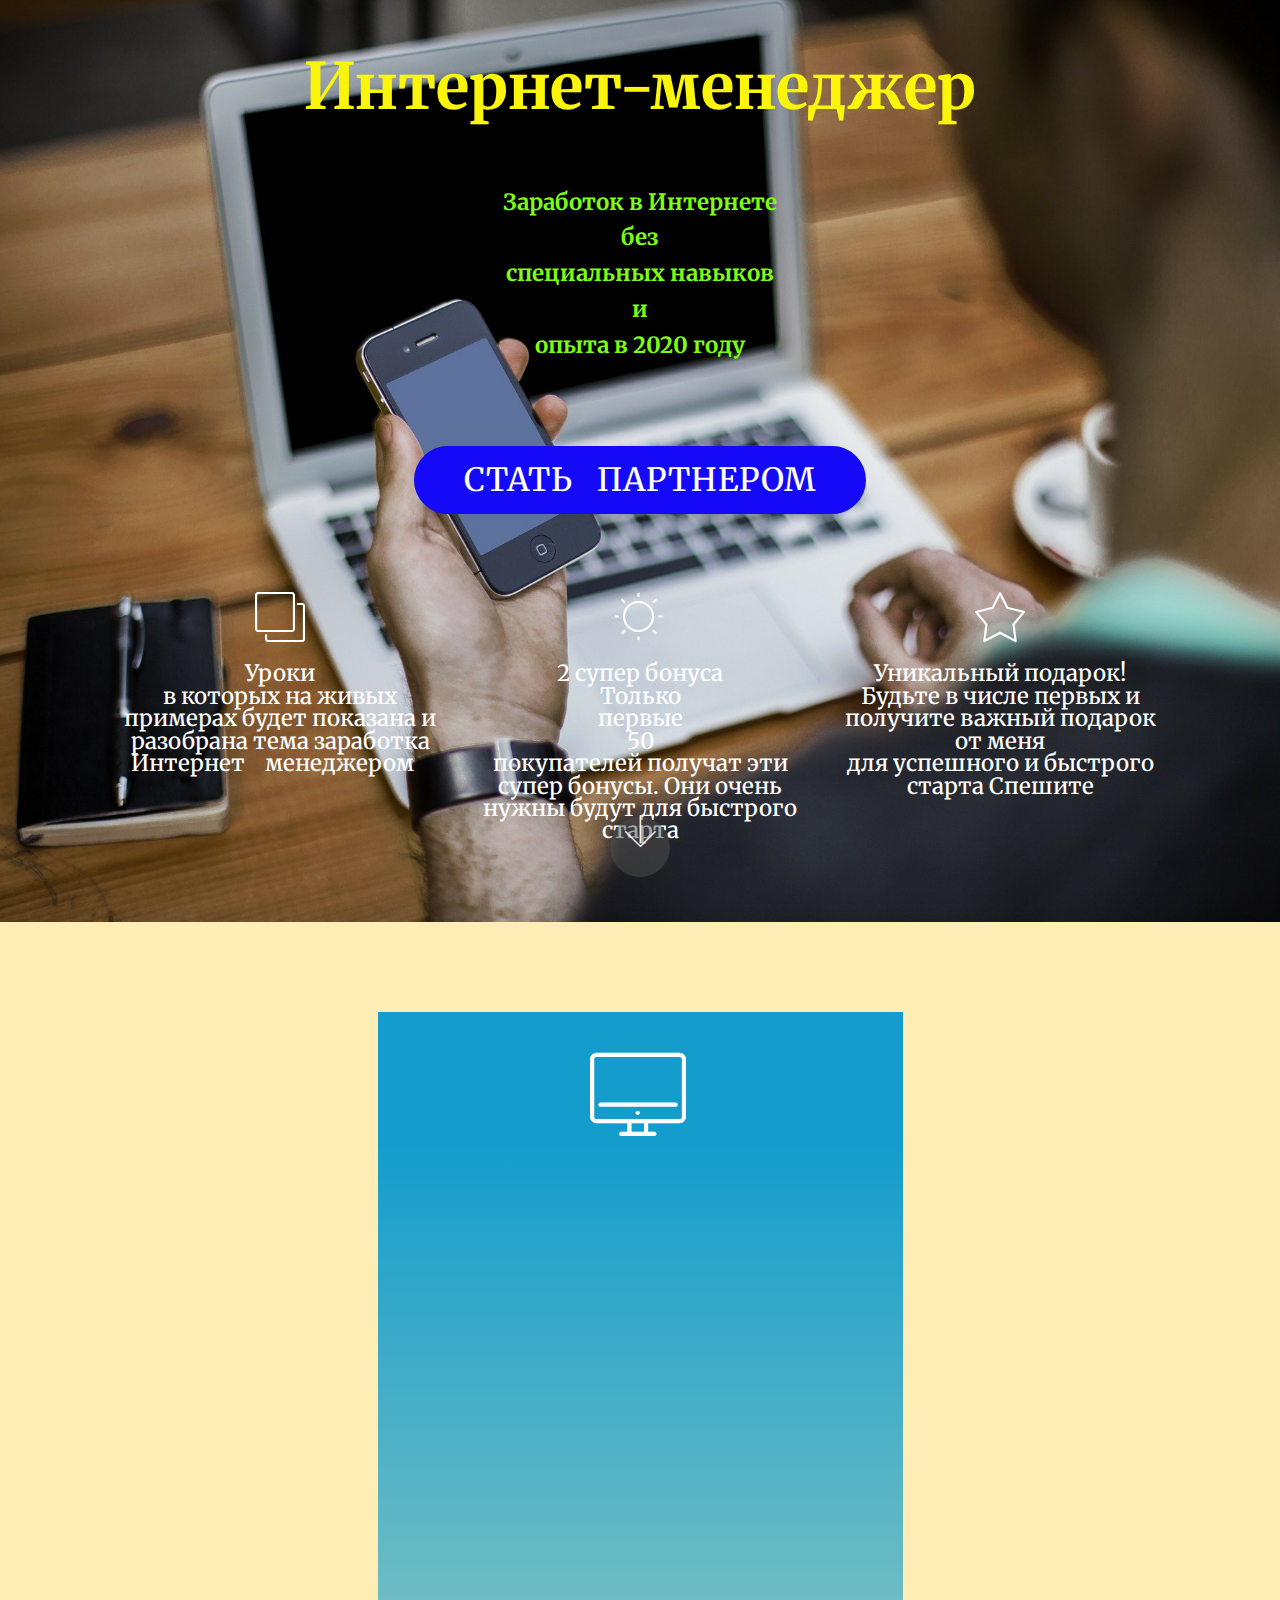
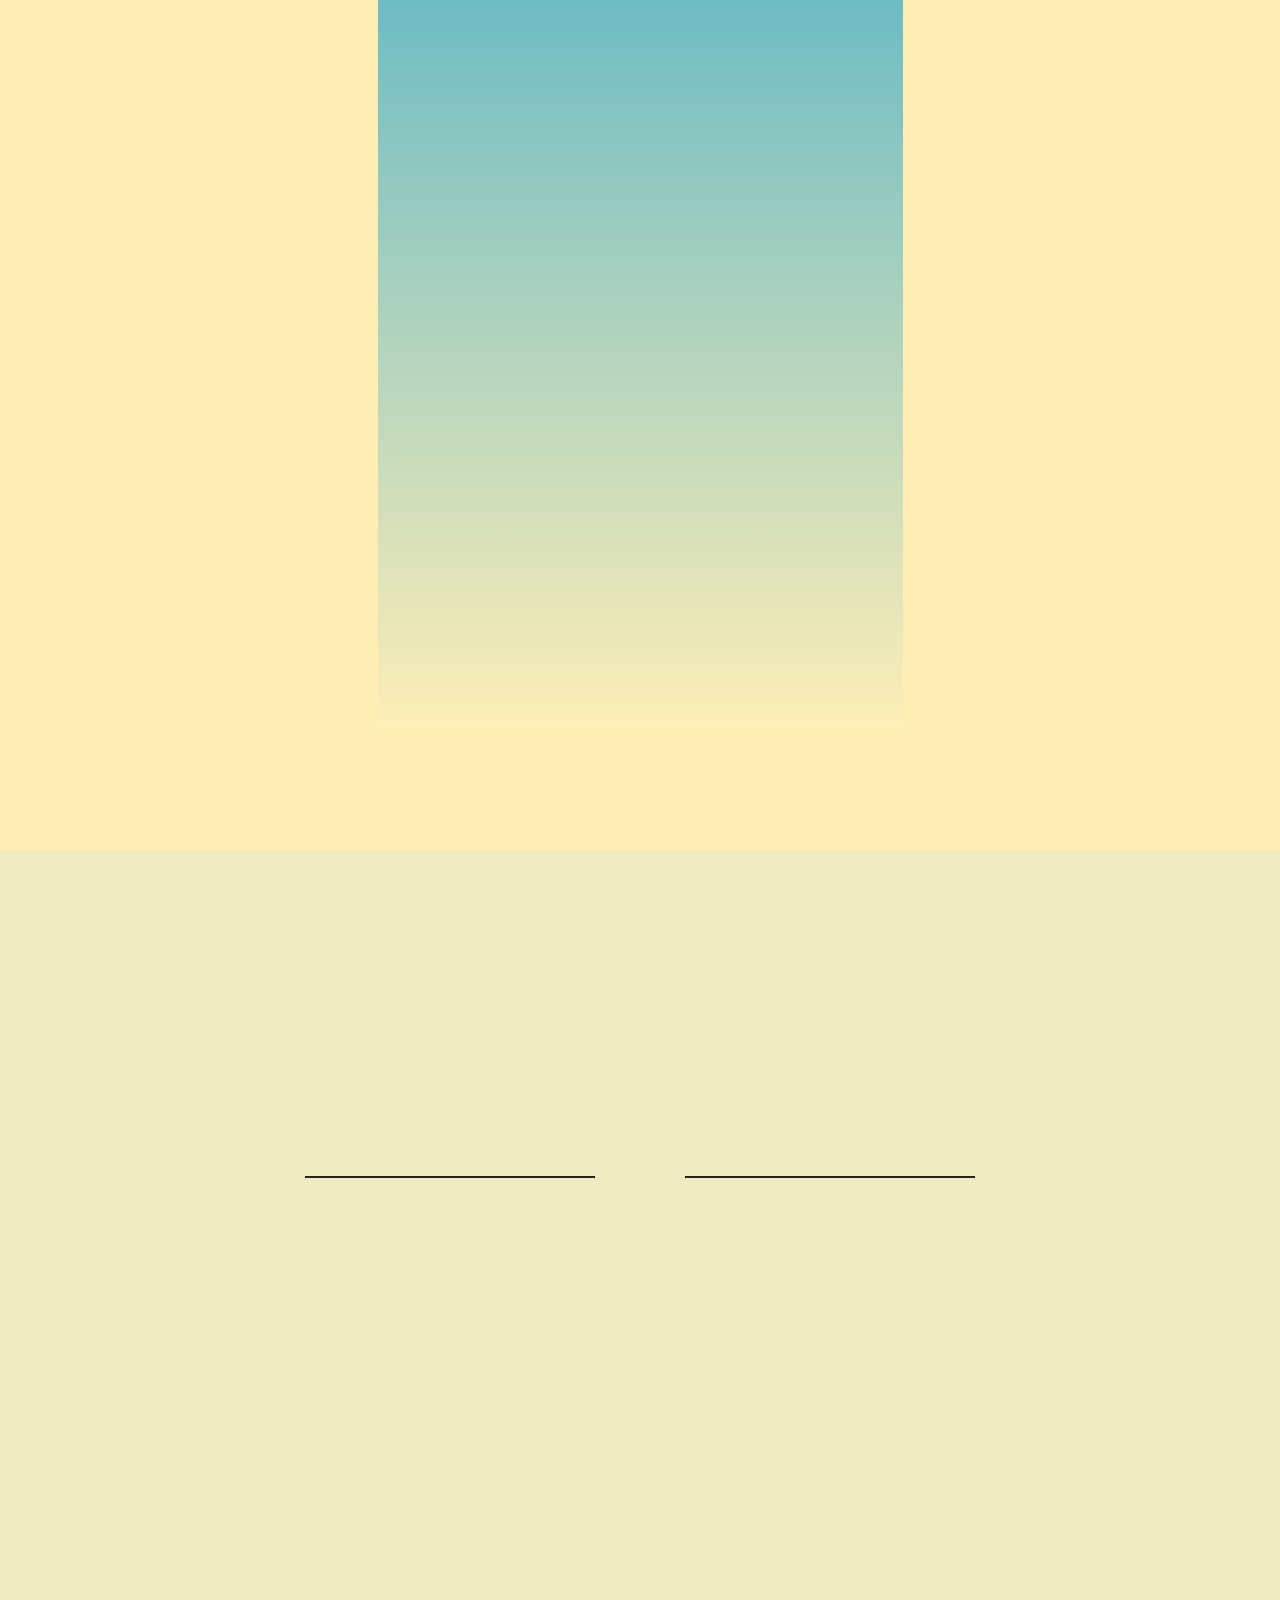
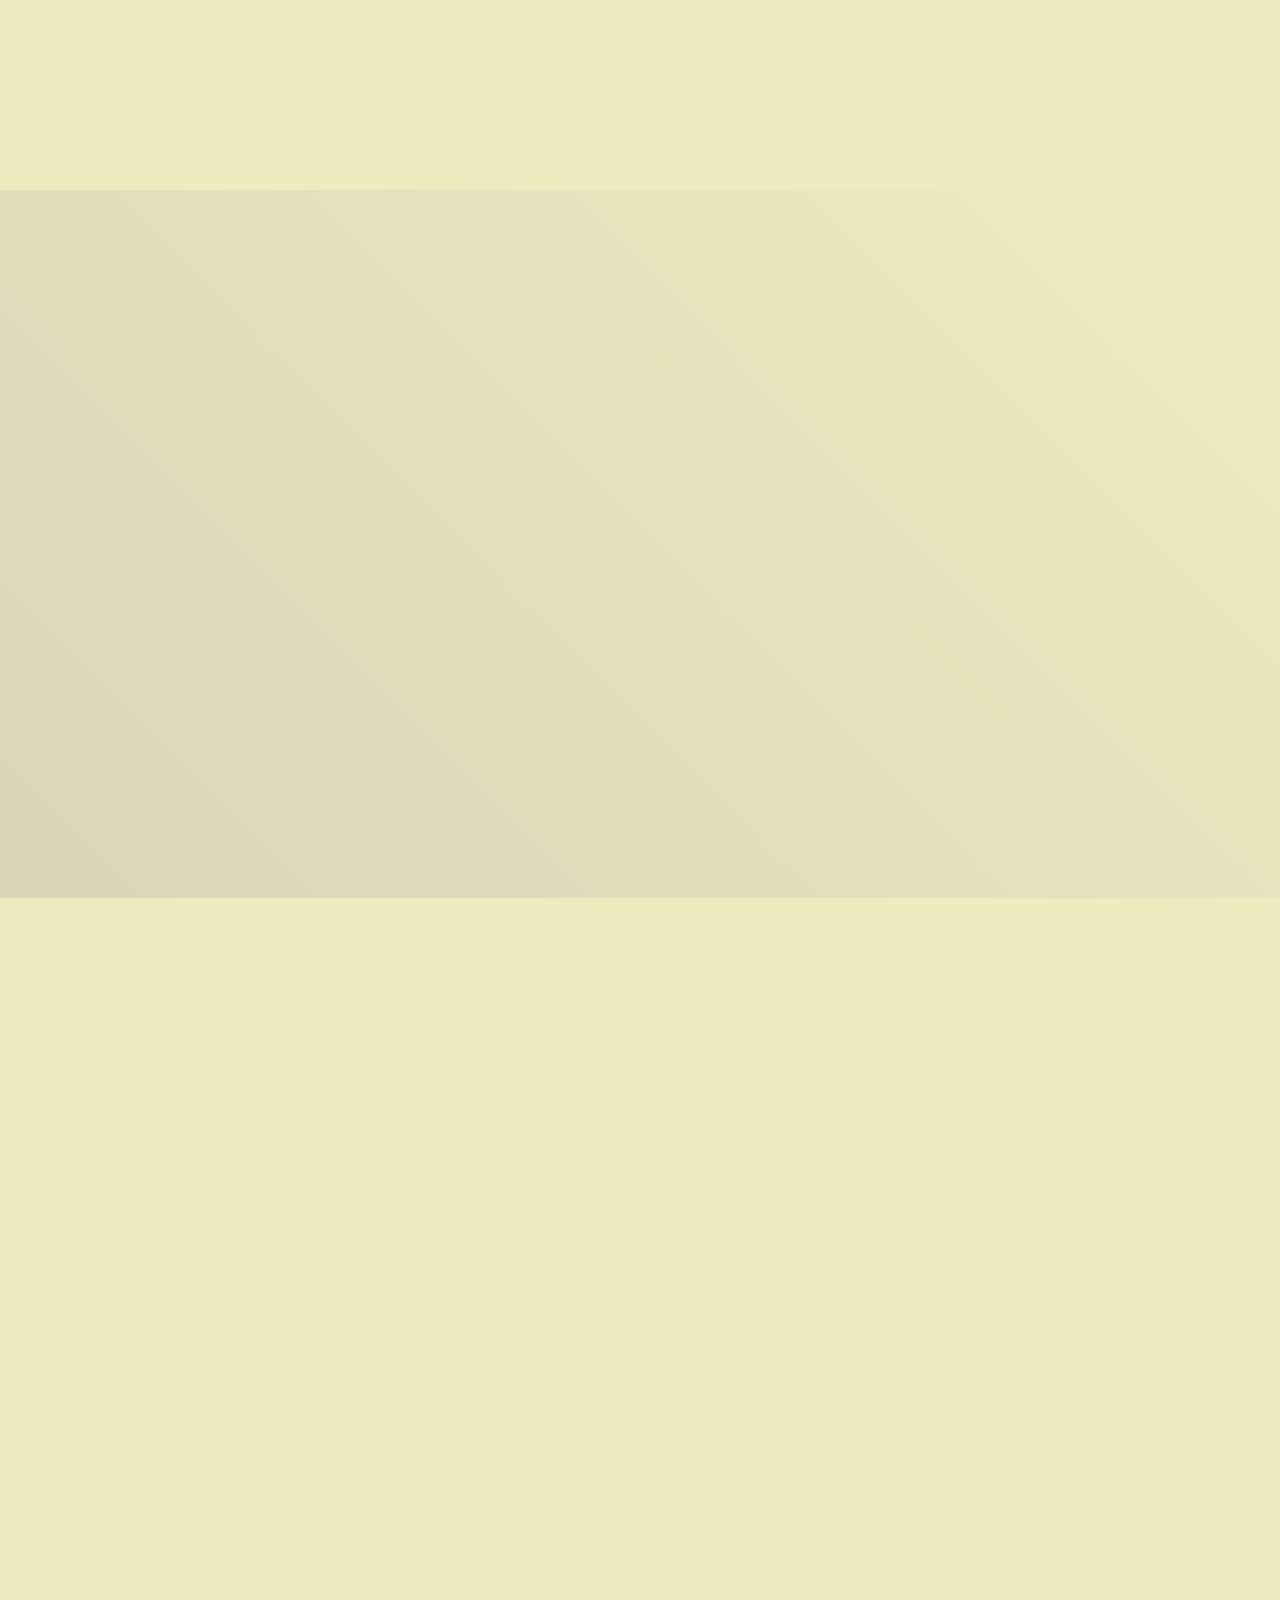
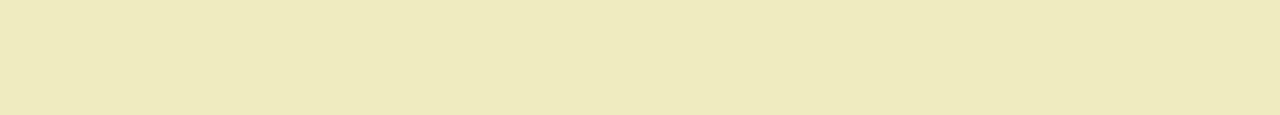
<file: index.html>
<!DOCTYPE html>
<html  >
<head>
  <!-- Site made with Mobirise Website Builder v4.12.3, https://mobirise.com -->
  <meta charset="UTF-8">
  <meta http-equiv="X-UA-Compatible" content="IE=edge">
  <meta name="generator" content="Mobirise v4.12.3, mobirise.com">
  <meta name="twitter:card" content="summary_large_image"/>
  <meta name="twitter:image:src" content="assets/images/index-meta.jpg">
  <meta property="og:image" content="assets/images/index-meta.jpg">
  <meta name="twitter:title" content="internet-menedzher">
  <meta name="viewport" content="width=device-width, initial-scale=1, minimum-scale=1">
  <link rel="shortcut icon" href="assets/images/128x122.png" type="image/x-icon">
  <meta name="description" content="Программа для заработка на просторах интернета для всех слоев people">
  
  
  <title>internet-menedzher</title>
  <link rel="stylesheet" href="assets/web/assets/mobirise-icons2/mobirise2.css">
  <link rel="stylesheet" href="assets/web/assets/mobirise-icons/mobirise-icons.css">
  <link rel="stylesheet" href="assets/bootstrap/css/bootstrap.min.css">
  <link rel="stylesheet" href="assets/bootstrap/css/bootstrap-grid.min.css">
  <link rel="stylesheet" href="assets/bootstrap/css/bootstrap-reboot.min.css">
  <link rel="stylesheet" href="assets/tether/tether.min.css">
  <link rel="stylesheet" href="assets/web/assets/gdpr-plugin/gdpr-styles.css">
  <link rel="stylesheet" href="assets/animatecss/animate.min.css">
  <link rel="stylesheet" href="assets/theme/css/style.css">
  <link rel="preload" as="style" href="assets/mobirise/css/mbr-additional.css"><link rel="stylesheet" href="assets/mobirise/css/mbr-additional.css" type="text/css">
  
  
  
</head>
<body>
  <section class="header12 cid-rWdeh8bWly mbr-fullscreen" id="header12-3">

    

    <div class="mbr-overlay" style="opacity: 0; background-color: rgb(20, 10, 247);">
    </div>

    <div class="container  ">
            <div class="media-container">
                <div class="col-md-12 align-center">
                    <h1 class="mbr-section-title pb-3 mbr-white mbr-bold mbr-fonts-style display-1">
                        Интернет-менеджер<br>
                    </h1>
                    <p class="mbr-text pb-3 mbr-white mbr-fonts-style display-5"><strong>
                        </strong><br><strong>Заработок в Интернете <br>без </strong><br><strong>специальных навыков<br> и </strong><br><strong>опыта в 2020 году</strong><br><strong><br></strong></p>
                    <div class="mbr-section-btn align-center py-2"><a class="btn btn-md btn-secondary display-4" href="https://is.gd/PG0rU8" target="_blank">СТАТЬ &nbsp; ПАРТНЕРОМ</a></div>

                    <div class="icons-media-container mbr-white">
                        <div class="card col-12 col-md-6 col-lg-4">
                            <div class="icon-block">
                            <a href="https://mobirise.co/">
                                <span class="mbr-iconfont mbri-layers" style="font-size: 50px;"></span>
                            </a>
                            </div>
                            <h5 class="mbr-fonts-style display-5">Уроки<br> в которых на живых <br>примерах будет показана и разобрана тема заработка Интернет &nbsp; &nbsp;менеджером &nbsp;&nbsp;</h5>
                        </div>

                        <div class="card col-12 col-md-6 col-lg-4">
                            <div class="icon-block">
                                <a href="https://mobirise.co/">
                                    <span class="mbr-iconfont mbri-sun" style="font-size: 50px;"></span>
                                </a>
                            </div>
                            <h5 class="mbr-fonts-style display-5">2 супер бонуса
<div>Только</div><div>первые </div><div>50</div><div>покупателей получат эти супер бонусы. Они очень нужны будут для быстрого старта</div></h5>
                        </div>

                        <div class="card col-12 col-md-6 col-lg-4">
                            <div class="icon-block">
                                <a href="https://mobirise.co/">
                                    <span class="mbr-iconfont mbri-star" style="font-size: 50px;"></span>
                                </a>
                            </div>
                            <h5 class="mbr-fonts-style display-5">Уникальный подарок!<div>Будьте в числе первых и получите важный подарок от меня</div><div>для успешного и быстрого старта Спешите</div></h5>
                        </div>

                        
                    </div>
                </div>
            </div>
    </div>

    <div class="mbr-arrow hidden-sm-down" aria-hidden="true">
        <a href="#next">
            <i class="mbri-down mbr-iconfont"></i>
        </a>
    </div>
</section>

<section class="engine"><a href="https://mobirise.info/t">free amp template</a></section><section class="features8 cid-rWdF0msWrQ" id="features8-f">

    

    

    <div class="container">
        <div class="media-container-row">

            <div class="card  col-12 col-md-6">
                <div class="card-img">
                    <span class="mbri-desktop mbr-iconfont"></span>
                </div>
                <div class="card-box align-center">
                    <h4 class="card-title mbr-fonts-style display-7"><strong>Интернет менеджер</strong>&nbsp;</h4>
                    <p class="mbr-text mbr-fonts-style display-7"><br> перепродажа чужих услуг
<br>с неограниченной наценкой 
<br>Хоть 50% 
<br>хоть 100% 
<br>Обширный круг услуг
<br>который доступен для заработка на перепродаже не ограничивается только Интернет-услугами 
<br>Такими как: веб-дизайн 
<br>копирайтинг
<br>программирование
<br>SEO 
<br>SMM и так далее
<br>Но и оффлайн услугами 
<br>торговля реальными товарами строительство
<br>недвижимость 
<br>Пусть другие зарабатывают вам деньги пока вы занимаетесь собой и своей семьей</p>
                    
                </div>
            </div>

            

            

            
        </div>
    </div>
</section>

<section class="step2 cid-rWdp6QRYNw" id="step2-b">

    

    
    
    <div class="container">
        <h2 class="mbr-section-title pb-3 mbr-fonts-style align-center display-2"><strong>Вы получаете</strong></h2>
        <h3 class="mbr-section-subtitle pb-5 mbr-fonts-style align-center display-5"><strong>&nbsp;3 </strong><br><strong>гарантии</strong></h3>
        <div class="step-container row justify-content-center">
            <div class="card col-12 col-md-4 separline">
                <div class="step-element">
                    <div class="step-wrapper pb-3">
                        <h3 class="step d-flex align-items-center justify-content-center m-auto">
                            1
                        </h3>
                    </div>          
                    <div class="step-text-content align-center">
                        <h4 class="mbr-step-title pb-3 mbr-fonts-style display-5"><strong>ГАРАНТИЯ </strong><strong>ЛИЧНОЙ ПОДДЕРЖКИ</strong></h4>
                        <p class="mbr-step-text mbr-fonts-style display-7"><strong>Основная <br>гарантия &nbsp;<br>моя личная <br>поддержка купивших курс<br> Ответы на вопросы запись дополнительных видео и так далее</strong></p>
                    </div>
                </div>
            </div>

            <div class="card col-12 separline col-md-4">
                <div class="step-element">
                    <div class="step-wrapper pb-3">
                        <h3 class="step d-flex align-items-center justify-content-center m-auto">
                            2
                        </h3>
                    </div>          
                    <div class="step-text-content align-center">
                        <h4 class="mbr-step-title pb-3 mbr-fonts-style display-5"><strong>ВЫ МОЖЕТЕ ВЕРНУТЬ СРЕДСТВА</strong></h4>
                        <p class="mbr-step-text mbr-fonts-style display-7"><strong>Запросите возврат средств <br>если были неудовлетворенны качеством <br>курса <br>и <br>ожидали<br> большего</strong></p>
                    </div>
                </div>
            </div>

            <div class="card col-md-4 col-12 separline last-child">
                <div class="step-element">
                    <div class="step-wrapper pb-3">
                        <h3 class="step d-flex align-items-center justify-content-center m-auto">
                            3
                        </h3>
                    </div>          
                    <div class="step-text-content align-center">
                        <h4 class="mbr-step-title pb-3 mbr-fonts-style display-5"><strong>ГАРАНТИЯ </strong><br><strong>КАЧЕСТВА</strong></h4>
                        <p class="mbr-step-text mbr-fonts-style display-7"><strong>Уже более <br>5 лет занимаюсь <br>темой Интернет <br>менеджер <br>Имею <br>достаточный опыт <br>чтобы обучить <br>других <br>зарабатывать</strong><br></p>
                    </div>
                </div>
            </div>

            
            
            
            
            
            
            
            
            
            
            
        </div>
    </div>
</section>

<section class="mbr-section info2 cid-rWeURZqYyO" id="info2-k">

    

    

    <div class="container">
        <div class="row main justify-content-center">
            <div class="media-container-column col-12 col-lg-3 col-md-4">
                <div class="mbr-section-btn align-left py-4"><a class="btn btn-primary display-4" href="http://rucommers.ru/internet-manager/images/Screenshot_2.png" target="_blank"><span class="mobi-mbri mobi-mbri-touch mbr-iconfont mbr-iconfont-btn" style="font-size: 100px;"></span></a></div>
            </div>
            <div class="media-container-column title col-12 col-lg-7 col-md-6">
                <h2 class="align-right mbr-bold mbr-white pb-3 mbr-fonts-style display-2">Хотите узнать &nbsp; подробности и сколько &nbsp;заработаете за месяц
<div><br></div></h2>
                <h3 class="mbr-section-subtitle align-right mbr-light mbr-white mbr-fonts-style display-5"><strong>Мое имя Иван </strong><br><strong>Уже более 5 лет занимаюсь темой </strong><br><strong>Интернет</strong><strong>-менеджер</strong><br><strong> Не скажу </strong><br><strong>что большой профессионал </strong><br><strong>но свои деньги </strong><br><strong>зарабатываю</strong><strong></strong><div><strong>Работая по 2-3 часа в день</strong></div><div><strong>перепродавая чужие услуги</strong></div><div><strong>вы будете зарабатывать от 5000р</strong></div><div><strong>что подтверждает</strong></div><div><strong> скрин моего</strong></div><div><strong>Киви-кошелька</strong></div></h3>
            </div>
        </div>
    </div>
</section>

<section class="services2 cid-rWdjnicSWJ" id="services2-a">
    <!---->
    
    <!---->
    <!--Overlay-->
    
    <!--Container-->
    <div class="container">
        <div class="col-md-12">
            <div class="media-container-row">
                <div class="mbr-figure" style="width: 50%;">
                    <img src="assets/images/2455-2.png" alt="Mobirise" title="">
                </div>
                <div class="align-left aside-content">
                    <h2 class="mbr-title pt-2 mbr-fonts-style display-2"><strong>Заработок в Интернете без специальных навыков и опыта</strong></h2>
                    <div class="mbr-section-text">
                        <p class="mbr-text text1 pt-2 mbr-light mbr-fonts-style display-7"><strong>Оплатить курс можно разными способами: с помощью карточки, Яндекс.Деньги, Вебмани, Киви ... т.д</strong></p>
                        <p class="mbr-text text2 pt-4 mbr-light mbr-fonts-style display-2"><strong>
                            549&nbsp;</strong>рублей&nbsp;</p>
                    </div>
                    <!--Btn-->
                    <div class="mbr-section-btn pt-3 align-left"><a href="https://is.gd/fKF1xB" class="btn btn-secondary display-7" target="_blank">PAYMENT</a></div>
                </div>
            </div>
        </div>
    </div>
</section>


  <script src="assets/web/assets/jquery/jquery.min.js"></script>
  <script src="assets/popper/popper.min.js"></script>
  <script src="assets/bootstrap/js/bootstrap.min.js"></script>
  <script src="assets/tether/tether.min.js"></script>
  <script src="assets/vimeoplayer/jquery.mb.vimeo_player.js"></script>
  <script src="assets/viewportchecker/jquery.viewportchecker.js"></script>
  <script src="assets/smoothscroll/smooth-scroll.js"></script>
  <script src="assets/theme/js/script.js"></script>
  
  
 <div id="scrollToTop" class="scrollToTop mbr-arrow-up"><a style="text-align: center;"><i class="mbr-arrow-up-icon mbr-arrow-up-icon-cm cm-icon cm-icon-smallarrow-up"></i></a></div>
    <input name="animation" type="hidden">
  </body>
</html>
</file>
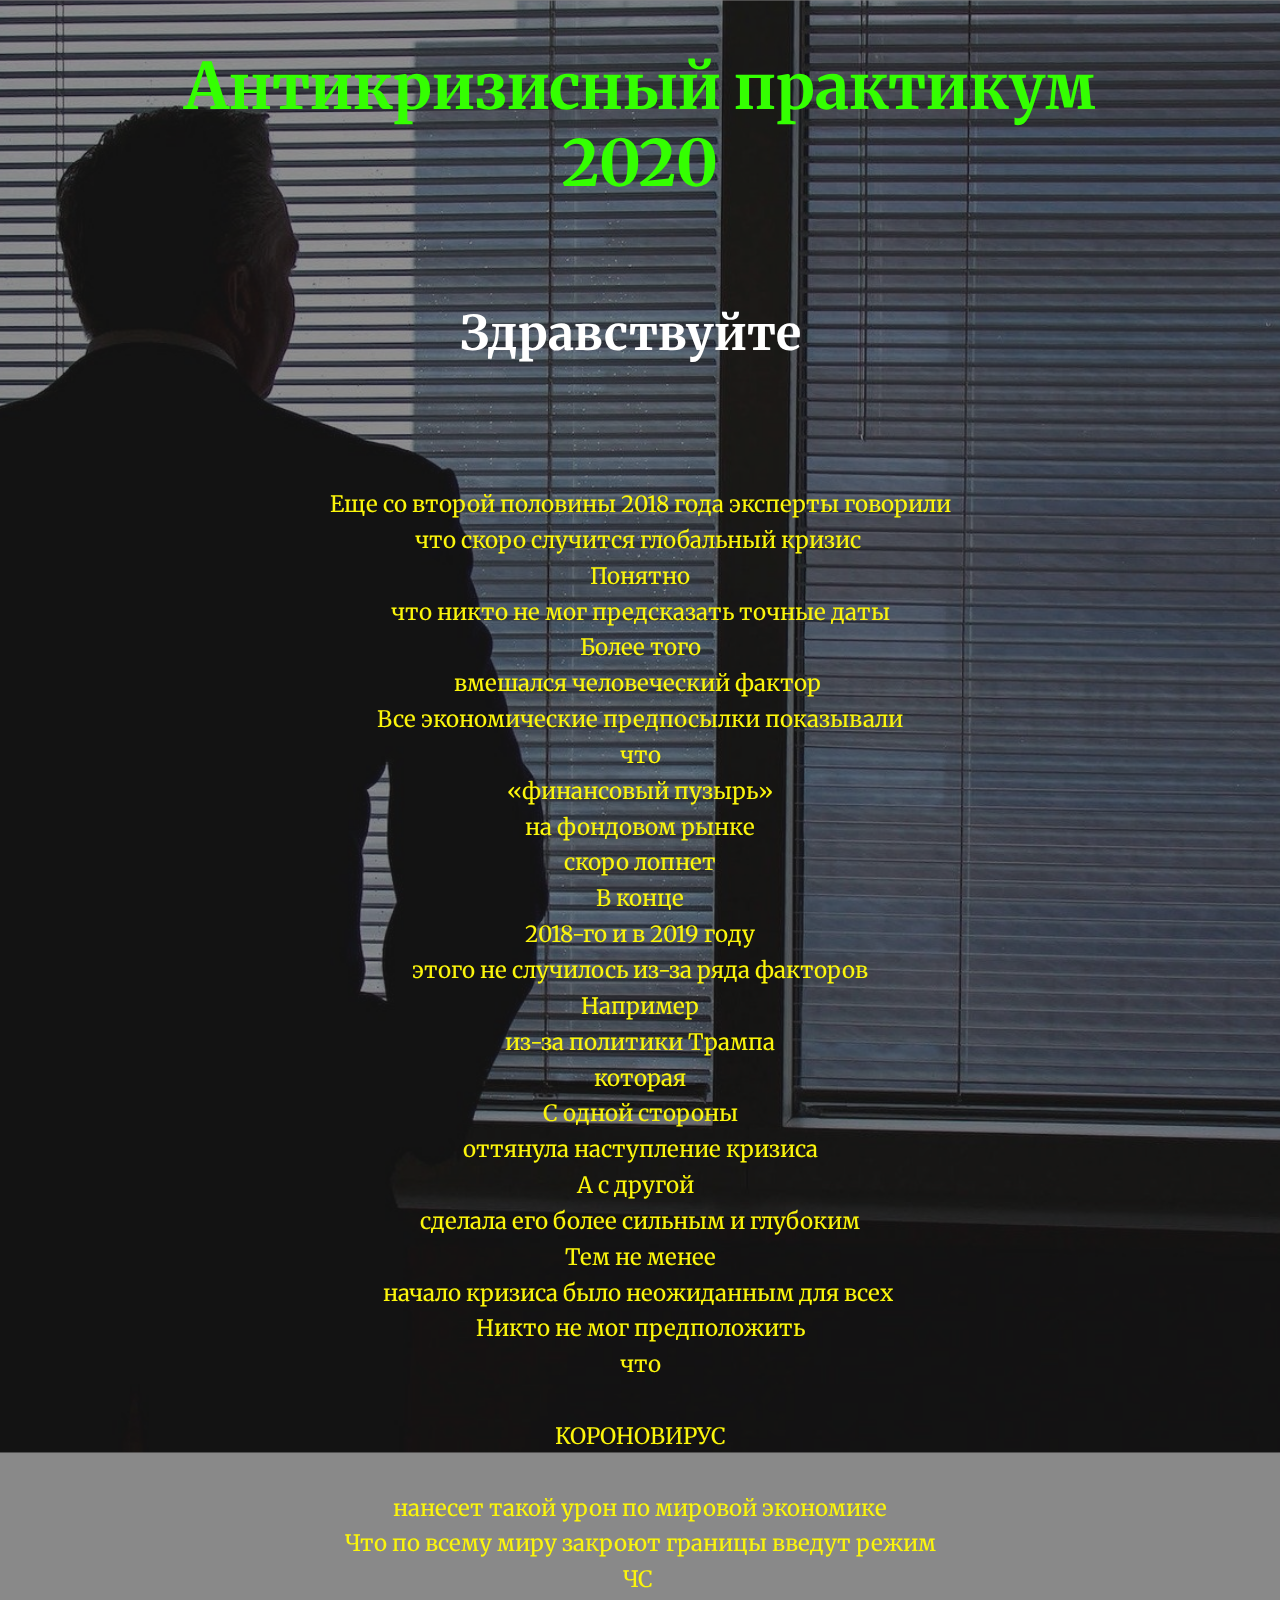
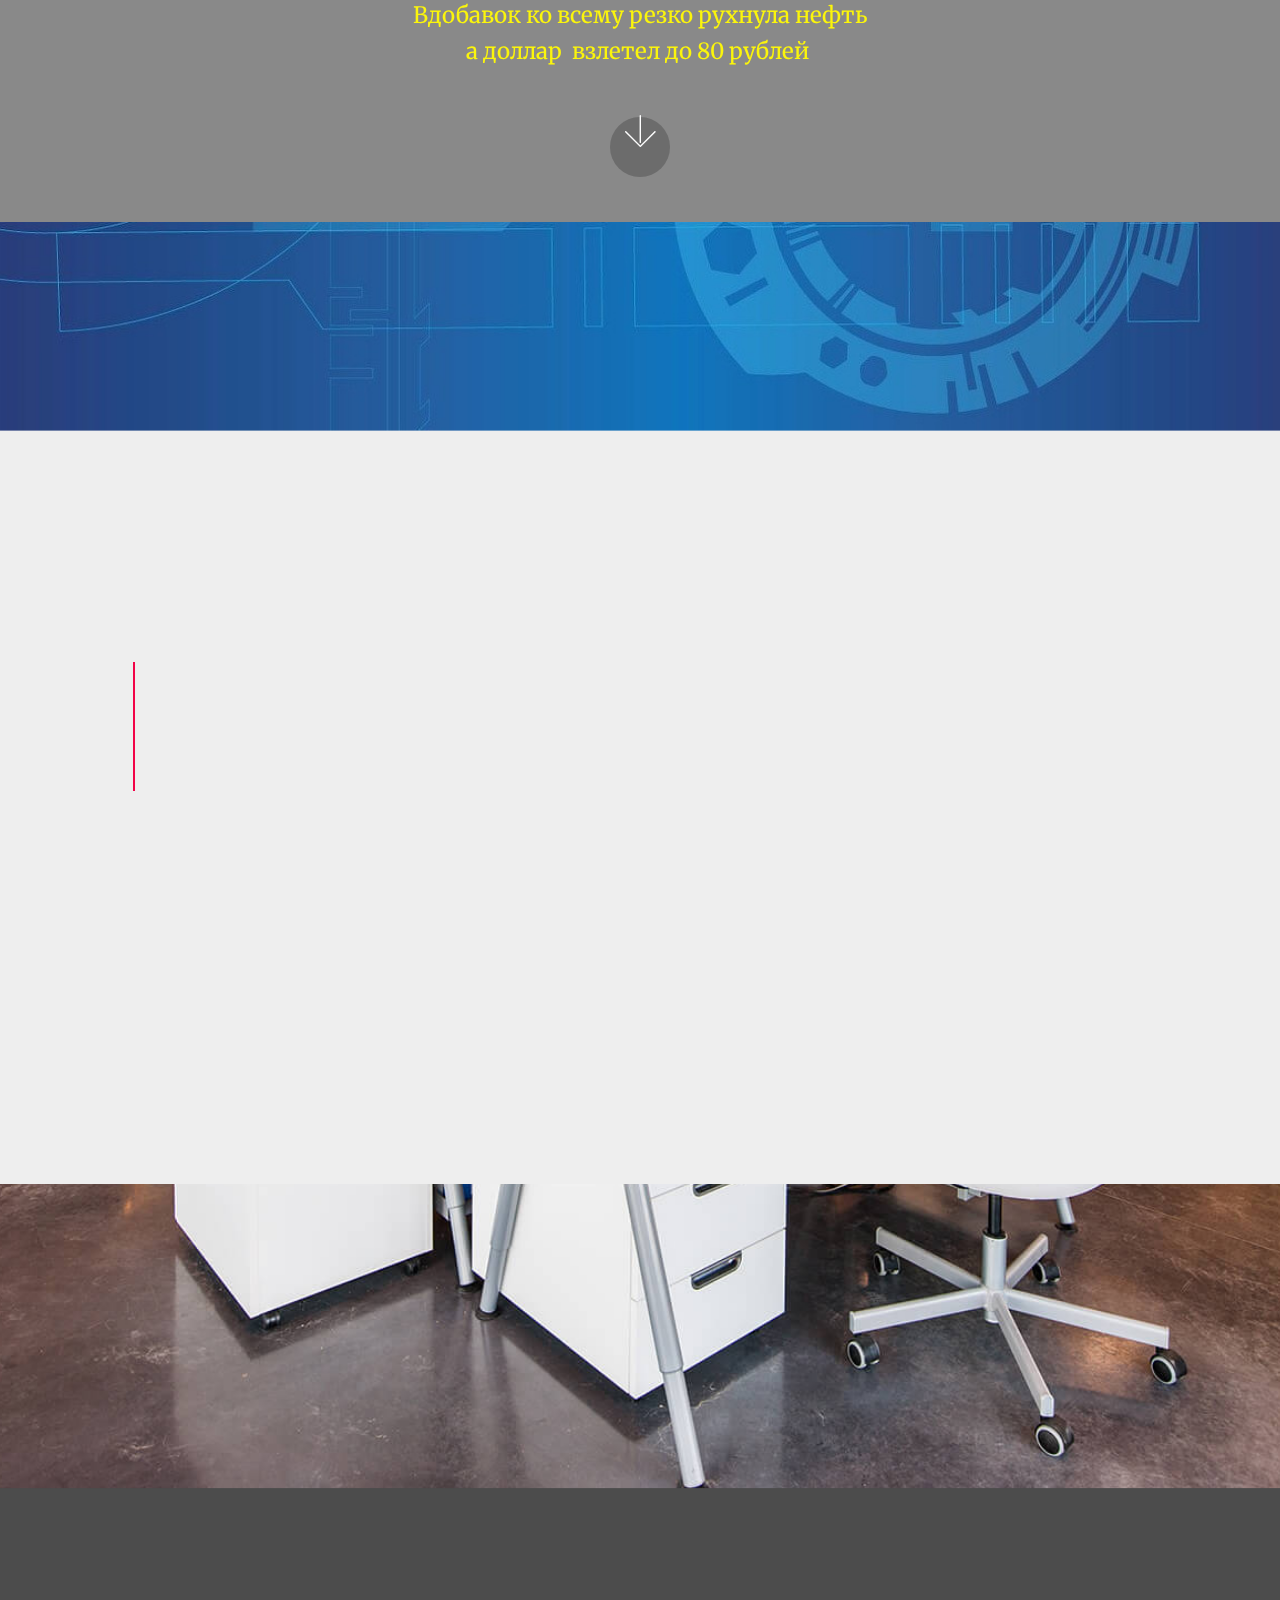
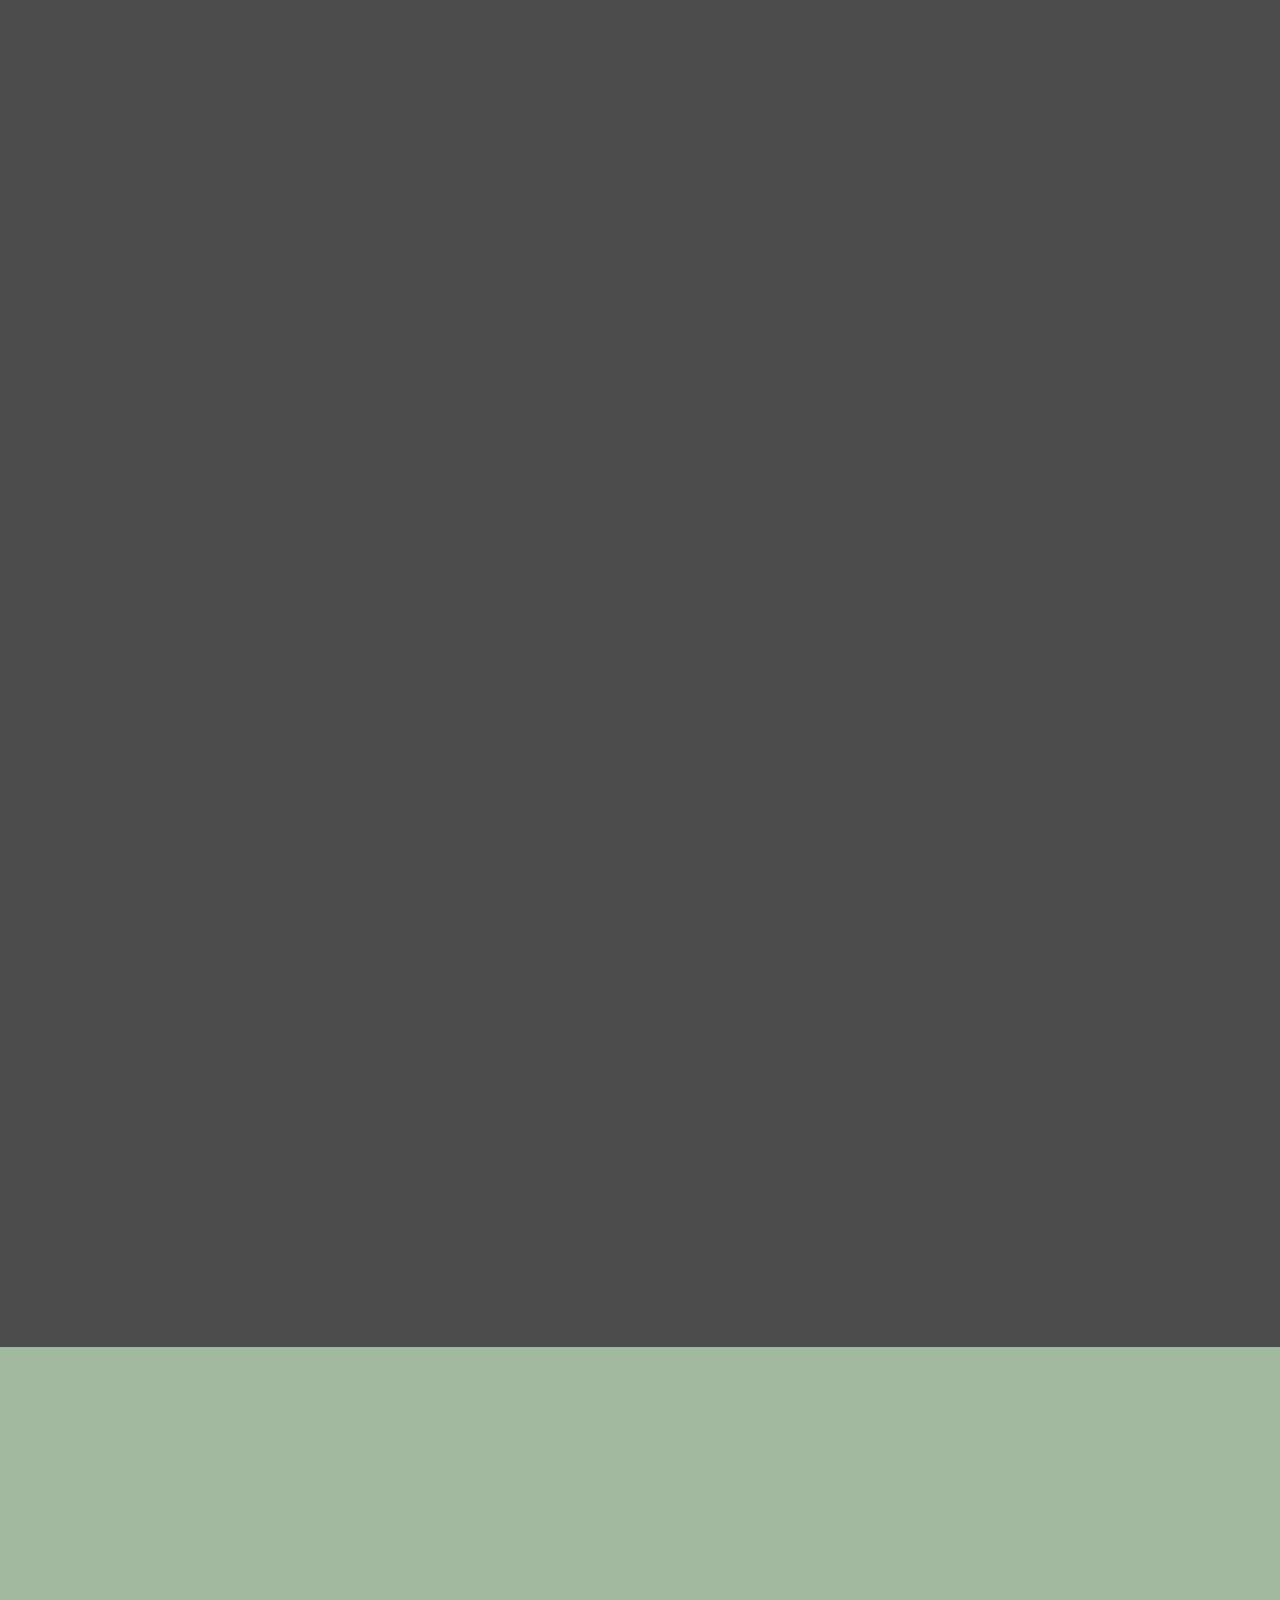
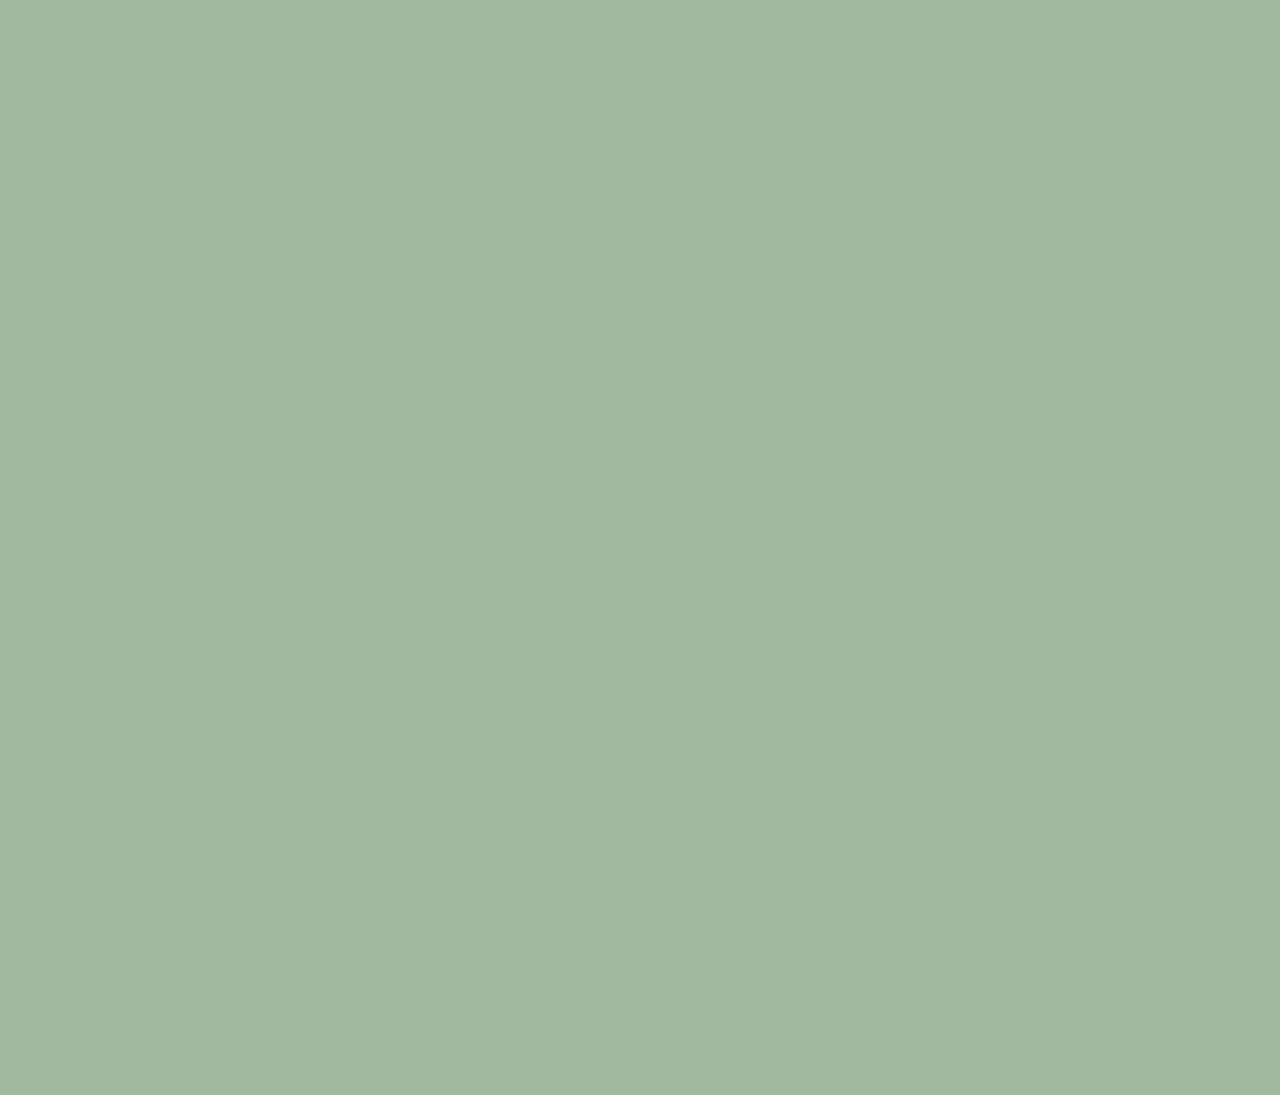
<file: kraiton1.html>
<!DOCTYPE html>
<html  >
<head>
  <!-- Site made with Mobirise Website Builder v4.12.3, https://mobirise.com -->
  <meta charset="UTF-8">
  <meta http-equiv="X-UA-Compatible" content="IE=edge">
  <meta name="generator" content="Mobirise v4.12.3, mobirise.com">
  <meta name="twitter:card" content="summary_large_image"/>
  <meta name="twitter:image:src" content="assets/images/kraiton1-meta.jpeg">
  <meta property="og:image" content="assets/images/kraiton1-meta.jpeg">
  <meta name="twitter:title" content="Antikrizisnyj praktikum">
  <meta name="viewport" content="width=device-width, initial-scale=1, minimum-scale=1">
  <link rel="shortcut icon" href="assets/images/128x122.png" type="image/x-icon">
  <meta name="description" content="Автор практикума: Максим Петров
долларовый миллионер | профессиональный инвестор | 15 лет практического опыта">
  
  
  <title>Antikrizisnyj praktikum</title>
  <link rel="stylesheet" href="assets/web/assets/mobirise-icons/mobirise-icons.css">
  <link rel="stylesheet" href="assets/bootstrap/css/bootstrap.min.css">
  <link rel="stylesheet" href="assets/bootstrap/css/bootstrap-grid.min.css">
  <link rel="stylesheet" href="assets/bootstrap/css/bootstrap-reboot.min.css">
  <link rel="stylesheet" href="assets/tether/tether.min.css">
  <link rel="stylesheet" href="assets/web/assets/gdpr-plugin/gdpr-styles.css">
  <link rel="stylesheet" href="assets/animatecss/animate.min.css">
  <link rel="stylesheet" href="assets/theme/css/style.css">
  <link rel="preload" as="style" href="assets/mobirise/css/mbr-additional.css"><link rel="stylesheet" href="assets/mobirise/css/mbr-additional.css" type="text/css">
  
  
  
</head>
<body>
  <section class="cid-rWlCDDsSlG mbr-fullscreen mbr-parallax-background" id="header2-v">

    

    <div class="mbr-overlay" style="opacity: 0.5; background-color: rgb(35, 35, 35);"></div>

    <div class="container align-center">
        <div class="row justify-content-md-center">
            <div class="mbr-white col-md-10">
                <h1 class="mbr-section-title mbr-bold pb-3 mbr-fonts-style display-1">Антикризисный практикум <br>2020<br><br></h1>
                <h3 class="mbr-section-subtitle align-center mbr-light pb-3 mbr-fonts-style display-2"><strong>
                    Здравствуйте &nbsp;</strong><br><br></h3>
                <p class="mbr-text pb-3 mbr-fonts-style display-5"><br>
Еще со второй половины 2018 года эксперты говорили<br> что скоро случится глобальный кризис&nbsp;<br>Понятно <br>что никто не мог предсказать точные даты <br>Более того <br>вмешался человеческий фактор&nbsp;<br>Все экономические предпосылки показывали<br> что <br>«финансовый пузырь»<br> на фондовом рынке <br>скоро лопнет <br>В конце <br>2018-го и в 2019 году <br>этого не случилось из-за ряда факторов<br>Например <br>из-за политики Трампа <br>которая<br>С одной стороны <br>оттянула наступление кризиса
<br>А с другой &nbsp;<br>сделала его более сильным и глубоким<br>
Тем не менее <br>начало кризиса было неожиданным для всех&nbsp;<br>Никто не мог предположить <br>что<br> <br>КОРОНОВИРУС<br><br>нанесет такой урон по мировой экономике <br>Что по всему миру закроют границы введут режим <br>ЧС&nbsp;<br>Вдобавок ко всему резко рухнула нефть <br>а доллар &nbsp;взлетел до 80 рублей&nbsp;<br><br><br></p>
                
            </div>
        </div>
    </div>
    <div class="mbr-arrow hidden-sm-down" aria-hidden="true">
        <a href="#next">
            <i class="mbri-down mbr-iconfont"></i>
        </a>
    </div>
</section>

<section class="engine"><a href="https://mobirise.info/p">web templates free download</a></section><section class="step1 cid-rWlLoYo1fY mbr-parallax-background" id="step1-12">

    

    <div class="mbr-overlay" style="opacity: 0.6; background-color: rgb(239, 239, 239);">
    </div>
    
    <div class="container">
        <h2 class="mbr-section-title pb-3 mbr-fonts-style align-center display-1"></h2>
        <h3 class="mbr-section-subtitle pb-5 mbr-fonts-style align-center display-1"><strong>Сейчас всех мучают </strong><br><strong>2 вопроса</strong></h3>
        <div class="step-container">
            <div class="card separline pb-4">
                <div class="step-element d-flex">
                    <div class="step-wrapper pr-3">
                        <h3 class="step d-flex align-items-center justify-content-center">
                            1
                        </h3>
                    </div>          
                    <div class="step-text-content">
                        <h4 class="mbr-step-title pb-3 mbr-fonts-style display-5"></h4>
                        <p class="mbr-step-text mbr-fonts-style display-7"><strong>Что будет дальше <br>С экономикой <br>фондовым рынком <br>долларом и с нашей жизнью в целом</strong></p>
                    </div>
                </div>
            </div>

            <div class="card">
                <div class="step-element d-flex">
                    <div class="step-wrapper pr-3">
                        <h3 class="step d-flex align-items-center justify-content-center">
                            2
                        </h3>
                    </div>          
                    <div class="step-text-content">
                        <h4 class="mbr-step-title pb-3 mbr-fonts-style display-5"></h4>
                        <p class="mbr-step-text mbr-fonts-style display-7"><strong>Что делать прямо сейчас </strong><br><strong>Чтобы как минимум сохранить свои накопления </strong><br><strong>а в идеале &nbsp;</strong><br><strong>приумножить </strong><br><strong>Без лишнего стресса и высокого риска</strong><br><strong><br></strong></p>
                    </div>
                </div>
            </div>

            

            
            
            
            
            
            
            
            
            
            
            
        </div>
    </div>
</section>

<section class="header4 cid-rWlQZ3nsBC mbr-parallax-background" id="header4-13">

    

    <div class="mbr-overlay" style="opacity: 0.8; background-color: rgb(35, 35, 35);">
    </div>

    <div class="container">
        <div class="row justify-content-md-center">
            <div class="media-content col-md-10">
                <h1 class="mbr-section-title align-center mbr-white pb-3 mbr-bold mbr-fonts-style display-1"><a href="https://is.gd/PuBjhb" target="_blank">Как заработать вовремя кризиса 2020</a>&nbsp;</h1>
                <h3 class="mbr-section-subtitle align-center mbr-white mbr-light pb-3 mbr-fonts-style display-2">Ведущий вебинара 
<div>Максим Петров</div></h3>
                <div class="mbr-text align-center mbr-white pb-3">
                    <p class="mbr-text mbr-fonts-style display-5">&nbsp;&nbsp;инвестор<br> ТОП-уровня <br>долларовый миллионер и мой друг<br>Во время кризиса 2008 и 2014 г.г.<br> заработал 
<br>своим клиентам<br>более 910 млн.руб.чистой прибыли&nbsp;<br><br><br>
<br>Дата и время проведения <br>21 апреля в 17:00 МСК.
<br><br></p>
                </div>
                <div class="mbr-section-btn align-center"><a class="btn btn-md btn-secondary display-4" href="https://is.gd/PuBjhb" target="_blank">&nbsp;ПОДРОБНОСТИ<br></a></div>
            </div>
            <div class="mbr-figure pt-5">
                <img src="assets/images/0.png" alt="Mobirise" title="" style="width: 85%;">
            </div>
        </div>
    </div>
</section>

<section class="header1 cid-rWm1Js3Kcz mbr-parallax-background" id="header1-15">

    

    <div class="mbr-overlay" style="opacity: 0.4; background-color: rgb(46, 106, 37);">
    </div>

    <div class="container">
        <div class="row justify-content-md-center">
            <div class="mbr-white col-md-10">
                <h1 class="mbr-section-title align-center mbr-bold pb-3 mbr-fonts-style display-1">Уровень паники растет<br> с каждым днем<br><br></h1>
                <h3 class="mbr-section-subtitle align-center mbr-light pb-3 mbr-fonts-style display-5">И вы наверняка подсознательно чувствуете<br> что это только начало
<div>Опасность для ваших сбережений &nbsp;</div><div>усиливается</div><div> Сейчас гораздо проще потерять деньги </div><div>чем сохранить
<span style="color: inherit; font-size: 1.6rem;"></span></div><div>Самое главное в нынешней ситуации &nbsp;</div><div>ясность в голове и спокойствие<span style="color: inherit; font-size: 1.6rem;"></span></div><div>Но это возможно только в том случае</div><div>когда у вас есть четкая стратегия действий
</div><div>Если хотите получить такую стратегию</div><div>приходите</div><br><div><br></div><div><strong>на бесплатный вебинар</strong></div><br><div><strong>Прямой эфир начнется 21 апреля в 17:00 по Москве</strong></div><br><br><div><strong><br></strong></div></h3>
                <p class="mbr-text align-center pb-3 mbr-fonts-style display-7"><strong>Чтобы не только сохранить ваши деньги в кризис<br> но и остаться в</strong><br><strong> БОЛЬШОМ &nbsp;ПЛЮСЕ</strong><br><strong> жмите </strong><br><strong>на кнопку ниже&nbsp;</strong><br><br></p>
                <div class="mbr-section-btn align-center"><a class="btn btn-md btn-secondary display-4" href="https://is.gd/PuBjhb" target="_blank">ЗАПИСЬ &nbsp; на &nbsp; &nbsp;ВЕБИНАР</a></div>
            </div>
        </div>
    </div>

</section>


  <script src="assets/web/assets/jquery/jquery.min.js"></script>
  <script src="assets/popper/popper.min.js"></script>
  <script src="assets/bootstrap/js/bootstrap.min.js"></script>
  <script src="assets/tether/tether.min.js"></script>
  <script src="assets/smoothscroll/smooth-scroll.js"></script>
  <script src="assets/parallax/jarallax.min.js"></script>
  <script src="assets/viewportchecker/jquery.viewportchecker.js"></script>
  <script src="assets/theme/js/script.js"></script>
  
  
 <div id="scrollToTop" class="scrollToTop mbr-arrow-up"><a style="text-align: center;"><i class="mbr-arrow-up-icon mbr-arrow-up-icon-cm cm-icon cm-icon-smallarrow-up"></i></a></div>
    <input name="animation" type="hidden">
  </body>
</html>
</file>
<file: assets/web/assets/mobirise-icons2/mobirise2.css>
@font-face {
  font-family: 'Moririse2';
  font-display: swap;
  src:  url('mobirise2.eot?f2bix4');
  src:  url('mobirise2.eot?f2bix4#iefix') format('embedded-opentype'),
    url('mobirise2.ttf?f2bix4') format('truetype'),
    url('mobirise2.woff?f2bix4') format('woff'),
    url('mobirise2.svg?f2bix4#mobirise2') format('svg');
  font-weight: normal;
  font-style: normal;
}

[class^="mobi-"], [class*=" mobi-"] {
  /* use !important to prevent issues with browser extensions that change fonts */
  font-family: 'Moririse2' !important;
  speak: none;
  font-style: normal;
  font-weight: normal;
  font-variant: normal;
  text-transform: none;
  line-height: 1;

  /* Better Font Rendering =========== */
  -webkit-font-smoothing: antialiased;
  -moz-osx-font-smoothing: grayscale;
}

.mobi-mbri-add-submenu:before {
  content: "\e900";
}
.mobi-mbri-alert:before {
  content: "\e901";
}
.mobi-mbri-align-center:before {
  content: "\e902";
}
.mobi-mbri-align-justify:before {
  content: "\e903";
}
.mobi-mbri-align-left:before {
  content: "\e904";
}
.mobi-mbri-align-right:before {
  content: "\e905";
}
.mobi-mbri-android:before {
  content: "\e906";
}
.mobi-mbri-apple:before {
  content: "\e907";
}
.mobi-mbri-arrow-down:before {
  content: "\e908";
}
.mobi-mbri-arrow-next:before {
  content: "\e909";
}
.mobi-mbri-arrow-prev:before {
  content: "\e90a";
}
.mobi-mbri-arrow-up:before {
  content: "\e90b";
}
.mobi-mbri-bold:before {
  content: "\e90c";
}
.mobi-mbri-bookmark:before {
  content: "\e90d";
}
.mobi-mbri-bootstrap:before {
  content: "\e90e";
}
.mobi-mbri-briefcase:before {
  content: "\e90f";
}
.mobi-mbri-browse:before {
  content: "\e910";
}
.mobi-mbri-bulleted-list:before {
  content: "\e911";
}
.mobi-mbri-calendar:before {
  content: "\e912";
}
.mobi-mbri-camera:before {
  content: "\e913";
}
.mobi-mbri-cart-add:before {
  content: "\e914";
}
.mobi-mbri-cart-full:before {
  content: "\e915";
}
.mobi-mbri-cash:before {
  content: "\e916";
}
.mobi-mbri-change-style:before {
  content: "\e917";
}
.mobi-mbri-chat:before {
  content: "\e918";
}
.mobi-mbri-clock:before {
  content: "\e919";
}
.mobi-mbri-close:before {
  content: "\e91a";
}
.mobi-mbri-cloud:before {
  content: "\e91b";
}
.mobi-mbri-code:before {
  content: "\e91c";
}
.mobi-mbri-contact-form:before {
  content: "\e91d";
}
.mobi-mbri-credit-card:before {
  content: "\e91e";
}
.mobi-mbri-cursor-click:before {
  content: "\e91f";
}
.mobi-mbri-cust-feedback:before {
  content: "\e920";
}
.mobi-mbri-database:before {
  content: "\e921";
}
.mobi-mbri-delivery:before {
  content: "\e922";
}
.mobi-mbri-desktop:before {
  content: "\e923";
}
.mobi-mbri-devices:before {
  content: "\e924";
}
.mobi-mbri-down:before {
  content: "\e925";
}
.mobi-mbri-download-2:before {
  content: "\e926";
}
.mobi-mbri-download:before {
  content: "\e927";
}
.mobi-mbri-drag-n-drop-2:before {
  content: "\e928";
}
.mobi-mbri-drag-n-drop:before {
  content: "\e929";
}
.mobi-mbri-edit-2:before {
  content: "\e92a";
}
.mobi-mbri-edit:before {
  content: "\e92b";
}
.mobi-mbri-error:before {
  content: "\e92c";
}
.mobi-mbri-extension:before {
  content: "\e92d";
}
.mobi-mbri-features:before {
  content: "\e92e";
}
.mobi-mbri-file:before {
  content: "\e92f";
}
.mobi-mbri-flag:before {
  content: "\e930";
}
.mobi-mbri-folder:before {
  content: "\e931";
}
.mobi-mbri-gift:before {
  content: "\e932";
}
.mobi-mbri-github:before {
  content: "\e933";
}
.mobi-mbri-globe-2:before {
  content: "\e934";
}
.mobi-mbri-globe:before {
  content: "\e935";
}
.mobi-mbri-growing-chart:before {
  content: "\e936";
}
.mobi-mbri-hearth:before {
  content: "\e937";
}
.mobi-mbri-help:before {
  content: "\e938";
}
.mobi-mbri-home:before {
  content: "\e939";
}
.mobi-mbri-hot-cup:before {
  content: "\e93a";
}
.mobi-mbri-idea:before {
  content: "\e93b";
}
.mobi-mbri-image-gallery:before {
  content: "\e93c";
}
.mobi-mbri-image-slider:before {
  content: "\e93d";
}
.mobi-mbri-info:before {
  content: "\e93e";
}
.mobi-mbri-italic:before {
  content: "\e93f";
}
.mobi-mbri-key:before {
  content: "\e940";
}
.mobi-mbri-laptop:before {
  content: "\e941";
}
.mobi-mbri-layers:before {
  content: "\e942";
}
.mobi-mbri-left-right:before {
  content: "\e943";
}
.mobi-mbri-left:before {
  content: "\e944";
}
.mobi-mbri-letter:before {
  content: "\e945";
}
.mobi-mbri-like:before {
  content: "\e946";
}
.mobi-mbri-link:before {
  content: "\e947";
}
.mobi-mbri-lock:before {
  content: "\e948";
}
.mobi-mbri-login:before {
  content: "\e949";
}
.mobi-mbri-logout:before {
  content: "\e94a";
}
.mobi-mbri-magic-stick:before {
  content: "\e94b";
}
.mobi-mbri-map-pin:before {
  content: "\e94c";
}
.mobi-mbri-menu:before {
  content: "\e94d";
}
.mobi-mbri-mobile-2:before {
  content: "\e94e";
}
.mobi-mbri-mobile-horizontal:before {
  content: "\e94f";
}
.mobi-mbri-mobile:before {
  content: "\e950";
}
.mobi-mbri-mobirise:before {
  content: "\e951";
}
.mobi-mbri-more-horizontal:before {
  content: "\e952";
}
.mobi-mbri-more-vertical:before {
  content: "\e953";
}
.mobi-mbri-music:before {
  content: "\e954";
}
.mobi-mbri-new-file:before {
  content: "\e955";
}
.mobi-mbri-numbered-list:before {
  content: "\e956";
}
.mobi-mbri-opened-folder:before {
  content: "\e957";
}
.mobi-mbri-pages:before {
  content: "\e958";
}
.mobi-mbri-paper-plane:before {
  content: "\e959";
}
.mobi-mbri-paperclip:before {
  content: "\e95a";
}
.mobi-mbri-phone:before {
  content: "\e95b";
}
.mobi-mbri-photo:before {
  content: "\e95c";
}
.mobi-mbri-photos:before {
  content: "\e95d";
}
.mobi-mbri-pin:before {
  content: "\e95e";
}
.mobi-mbri-play:before {
  content: "\e95f";
}
.mobi-mbri-plus:before {
  content: "\e960";
}
.mobi-mbri-preview:before {
  content: "\e961";
}
.mobi-mbri-print:before {
  content: "\e962";
}
.mobi-mbri-protect:before {
  content: "\e963";
}
.mobi-mbri-question:before {
  content: "\e964";
}
.mobi-mbri-quote-left:before {
  content: "\e965";
}
.mobi-mbri-quote-right:before {
  content: "\e966";
}
.mobi-mbri-redo:before {
  content: "\e967";
}
.mobi-mbri-refresh:before {
  content: "\e968";
}
.mobi-mbri-responsive-2:before {
  content: "\e969";
}
.mobi-mbri-responsive:before {
  content: "\e96a";
}
.mobi-mbri-right:before {
  content: "\e96b";
}
.mobi-mbri-rocket:before {
  content: "\e96c";
}
.mobi-mbri-sad-face:before {
  content: "\e96d";
}
.mobi-mbri-sale:before {
  content: "\e96e";
}
.mobi-mbri-save:before {
  content: "\e96f";
}
.mobi-mbri-search:before {
  content: "\e970";
}
.mobi-mbri-setting-2:before {
  content: "\e971";
}
.mobi-mbri-setting-3:before {
  content: "\e972";
}
.mobi-mbri-setting:before {
  content: "\e973";
}
.mobi-mbri-share:before {
  content: "\e974";
}
.mobi-mbri-shopping-bag:before {
  content: "\e975";
}
.mobi-mbri-shopping-basket:before {
  content: "\e976";
}
.mobi-mbri-shopping-cart:before {
  content: "\e977";
}
.mobi-mbri-sites:before {
  content: "\e978";
}
.mobi-mbri-smile-face:before {
  content: "\e979";
}
.mobi-mbri-speed:before {
  content: "\e97a";
}
.mobi-mbri-star:before {
  content: "\e97b";
}
.mobi-mbri-success:before {
  content: "\e97c";
}
.mobi-mbri-sun:before {
  content: "\e97d";
}
.mobi-mbri-sun2:before {
  content: "\e97e";
}
.mobi-mbri-tablet-vertical:before {
  content: "\e97f";
}
.mobi-mbri-tablet:before {
  content: "\e980";
}
.mobi-mbri-target:before {
  content: "\e981";
}
.mobi-mbri-timer:before {
  content: "\e982";
}
.mobi-mbri-to-ftp:before {
  content: "\e983";
}
.mobi-mbri-to-local-drive:before {
  content: "\e984";
}
.mobi-mbri-touch-swipe:before {
  content: "\e985";
}
.mobi-mbri-touch:before {
  content: "\e986";
}
.mobi-mbri-trash:before {
  content: "\e987";
}
.mobi-mbri-underline:before {
  content: "\e988";
}
.mobi-mbri-undo:before {
  content: "\e989";
}
.mobi-mbri-unlink:before {
  content: "\e98a";
}
.mobi-mbri-unlock:before {
  content: "\e98b";
}
.mobi-mbri-up-down:before {
  content: "\e98c";
}
.mobi-mbri-up:before {
  content: "\e98d";
}
.mobi-mbri-update:before {
  content: "\e98e";
}
.mobi-mbri-upload-2:before {
  content: "\e98f";
}
.mobi-mbri-upload:before {
  content: "\e990";
}
.mobi-mbri-user-2:before {
  content: "\e991";
}
.mobi-mbri-user:before {
  content: "\e992";
}
.mobi-mbri-users:before {
  content: "\e993";
}
.mobi-mbri-video-play:before {
  content: "\e994";
}
.mobi-mbri-video:before {
  content: "\e995";
}
.mobi-mbri-watch:before {
  content: "\e996";
}
.mobi-mbri-website-theme-2:before {
  content: "\e997";
}
.mobi-mbri-website-theme:before {
  content: "\e998";
}
.mobi-mbri-wifi:before {
  content: "\e999";
}
.mobi-mbri-windows:before {
  content: "\e99a";
}
.mobi-mbri-zoom-in:before {
  content: "\e99b";
}
.mobi-mbri-zoom-out:before {
  content: "\e99c";
}
</file>
<file: assets/web/assets/mobirise-icons/mobirise-icons.css>
@font-face {
  font-family: 'MobiriseIcons';
  src:  url('mobirise-icons.eot?spat4u');
  src:  url('mobirise-icons.eot?spat4u#iefix') format('embedded-opentype'),
    url('mobirise-icons.ttf?spat4u') format('truetype'),
    url('mobirise-icons.woff?spat4u') format('woff'),
    url('mobirise-icons.svg?spat4u#MobiriseIcons') format('svg');
  font-weight: normal;
  font-style: normal;
  font-display: swap;
}

[class^="mbri-"], [class*=" mbri-"] {
  /* use !important to prevent issues with browser extensions that change fonts */
  font-family: MobiriseIcons !important;
  speak: none;
  font-style: normal;
  font-weight: normal;
  font-variant: normal;
  text-transform: none;
  line-height: 1;

  /* Better Font Rendering =========== */
  -webkit-font-smoothing: antialiased;
  -moz-osx-font-smoothing: grayscale;
}

.mbri-add-submenu:before {
  content: "\e900";
}
.mbri-alert:before {
  content: "\e901";
}
.mbri-align-center:before {
  content: "\e902";
}
.mbri-align-justify:before {
  content: "\e903";
}
.mbri-align-left:before {
  content: "\e904";
}
.mbri-align-right:before {
  content: "\e905";
}
.mbri-android:before {
  content: "\e906";
}
.mbri-apple:before {
  content: "\e907";
}
.mbri-arrow-down:before {
  content: "\e908";
}
.mbri-arrow-next:before {
  content: "\e909";
}
.mbri-arrow-prev:before {
  content: "\e90a";
}
.mbri-arrow-up:before {
  content: "\e90b";
}
.mbri-bold:before {
  content: "\e90c";
}
.mbri-bookmark:before {
  content: "\e90d";
}
.mbri-bootstrap:before {
  content: "\e90e";
}
.mbri-briefcase:before {
  content: "\e90f";
}
.mbri-browse:before {
  content: "\e910";
}
.mbri-bulleted-list:before {
  content: "\e911";
}
.mbri-calendar:before {
  content: "\e912";
}
.mbri-camera:before {
  content: "\e913";
}
.mbri-cart-add:before {
  content: "\e914";
}
.mbri-cart-full:before {
  content: "\e915";
}
.mbri-cash:before {
  content: "\e916";
}
.mbri-change-style:before {
  content: "\e917";
}
.mbri-chat:before {
  content: "\e918";
}
.mbri-clock:before {
  content: "\e919";
}
.mbri-close:before {
  content: "\e91a";
}
.mbri-cloud:before {
  content: "\e91b";
}
.mbri-code:before {
  content: "\e91c";
}
.mbri-contact-form:before {
  content: "\e91d";
}
.mbri-credit-card:before {
  content: "\e91e";
}
.mbri-cursor-click:before {
  content: "\e91f";
}
.mbri-cust-feedback:before {
  content: "\e920";
}
.mbri-database:before {
  content: "\e921";
}
.mbri-delivery:before {
  content: "\e922";
}
.mbri-desktop:before {
  content: "\e923";
}
.mbri-devices:before {
  content: "\e924";
}
.mbri-down:before {
  content: "\e925";
}
.mbri-download:before {
  content: "\e989";
}
.mbri-drag-n-drop:before {
  content: "\e927";
}
.mbri-drag-n-drop2:before {
  content: "\e928";
}
.mbri-edit:before {
  content: "\e929";
}
.mbri-edit2:before {
  content: "\e92a";
}
.mbri-error:before {
  content: "\e92b";
}
.mbri-extension:before {
  content: "\e92c";
}
.mbri-features:before {
  content: "\e92d";
}
.mbri-file:before {
  content: "\e92e";
}
.mbri-flag:before {
  content: "\e92f";
}
.mbri-folder:before {
  content: "\e930";
}
.mbri-gift:before {
  content: "\e931";
}
.mbri-github:before {
  content: "\e932";
}
.mbri-globe:before {
  content: "\e933";
}
.mbri-globe-2:before {
  content: "\e934";
}
.mbri-growing-chart:before {
  content: "\e935";
}
.mbri-hearth:before {
  content: "\e936";
}
.mbri-help:before {
  content: "\e937";
}
.mbri-home:before {
  content: "\e938";
}
.mbri-hot-cup:before {
  content: "\e939";
}
.mbri-idea:before {
  content: "\e93a";
}
.mbri-image-gallery:before {
  content: "\e93b";
}
.mbri-image-slider:before {
  content: "\e93c";
}
.mbri-info:before {
  content: "\e93d";
}
.mbri-italic:before {
  content: "\e93e";
}
.mbri-key:before {
  content: "\e93f";
}
.mbri-laptop:before {
  content: "\e940";
}
.mbri-layers:before {
  content: "\e941";
}
.mbri-left-right:before {
  content: "\e942";
}
.mbri-left:before {
  content: "\e943";
}
.mbri-letter:before {
  content: "\e944";
}
.mbri-like:before {
  content: "\e945";
}
.mbri-link:before {
  content: "\e946";
}
.mbri-lock:before {
  content: "\e947";
}
.mbri-login:before {
  content: "\e948";
}
.mbri-logout:before {
  content: "\e949";
}
.mbri-magic-stick:before {
  content: "\e94a";
}
.mbri-map-pin:before {
  content: "\e94b";
}
.mbri-menu:before {
  content: "\e94c";
}
.mbri-mobile:before {
  content: "\e94d";
}
.mbri-mobile2:before {
  content: "\e94e";
}
.mbri-mobirise:before {
  content: "\e94f";
}
.mbri-more-horizontal:before {
  content: "\e950";
}
.mbri-more-vertical:before {
  content: "\e951";
}
.mbri-music:before {
  content: "\e952";
}
.mbri-new-file:before {
  content: "\e953";
}
.mbri-numbered-list:before {
  content: "\e954";
}
.mbri-opened-folder:before {
  content: "\e955";
}
.mbri-pages:before {
  content: "\e956";
}
.mbri-paper-plane:before {
  content: "\e957";
}
.mbri-paperclip:before {
  content: "\e958";
}
.mbri-photo:before {
  content: "\e959";
}
.mbri-photos:before {
  content: "\e95a";
}
.mbri-pin:before {
  content: "\e95b";
}
.mbri-play:before {
  content: "\e95c";
}
.mbri-plus:before {
  content: "\e95d";
}
.mbri-preview:before {
  content: "\e95e";
}
.mbri-print:before {
  content: "\e95f";
}
.mbri-protect:before {
  content: "\e960";
}
.mbri-question:before {
  content: "\e961";
}
.mbri-quote-left:before {
  content: "\e962";
}
.mbri-quote-right:before {
  content: "\e963";
}
.mbri-refresh:before {
  content: "\e964";
}
.mbri-responsive:before {
  content: "\e965";
}
.mbri-right:before {
  content: "\e966";
}
.mbri-rocket:before {
  content: "\e967";
}
.mbri-sad-face:before {
  content: "\e968";
}
.mbri-sale:before {
  content: "\e969";
}
.mbri-save:before {
  content: "\e96a";
}
.mbri-search:before {
  content: "\e96b";
}
.mbri-setting:before {
  content: "\e96c";
}
.mbri-setting2:before {
  content: "\e96d";
}
.mbri-setting3:before {
  content: "\e96e";
}
.mbri-share:before {
  content: "\e96f";
}
.mbri-shopping-bag:before {
  content: "\e970";
}
.mbri-shopping-basket:before {
  content: "\e971";
}
.mbri-shopping-cart:before {
  content: "\e972";
}
.mbri-sites:before {
  content: "\e973";
}
.mbri-smile-face:before {
  content: "\e974";
}
.mbri-speed:before {
  content: "\e975";
}
.mbri-star:before {
  content: "\e976";
}
.mbri-success:before {
  content: "\e977";
}
.mbri-sun:before {
  content: "\e978";
}
.mbri-sun2:before {
  content: "\e979";
}
.mbri-tablet:before {
  content: "\e97a";
}
.mbri-tablet-vertical:before {
  content: "\e97b";
}
.mbri-target:before {
  content: "\e97c";
}
.mbri-timer:before {
  content: "\e97d";
}
.mbri-to-ftp:before {
  content: "\e97e";
}
.mbri-to-local-drive:before {
  content: "\e97f";
}
.mbri-touch-swipe:before {
  content: "\e980";
}
.mbri-touch:before {
  content: "\e981";
}
.mbri-trash:before {
  content: "\e982";
}
.mbri-underline:before {
  content: "\e983";
}
.mbri-unlink:before {
  content: "\e984";
}
.mbri-unlock:before {
  content: "\e985";
}
.mbri-up-down:before {
  content: "\e986";
}
.mbri-up:before {
  content: "\e987";
}
.mbri-update:before {
  content: "\e988";
}
.mbri-upload:before {
 content: "\e926"; 
}
.mbri-user:before {
  content: "\e98a";
}
.mbri-user2:before {
  content: "\e98b";
}
.mbri-users:before {
  content: "\e98c";
}
.mbri-video:before {
  content: "\e98d";
}
.mbri-video-play:before {
  content: "\e98e";
}
.mbri-watch:before {
  content: "\e98f";
}
.mbri-website-theme:before {
  content: "\e990";
}
.mbri-wifi:before {
  content: "\e991";
}
.mbri-windows:before {
  content: "\e992";
}
.mbri-zoom-out:before {
  content: "\e993";
}
.mbri-redo:before {
  content: "\e994";
}
.mbri-undo:before {
  content: "\e995";
}
</file>
<file: assets/web/assets/gdpr-plugin/gdpr-styles.css>
.gdpr-block {
    padding: 10px;
    font-size: 14px;
    display: block;
    width: 100%;
    text-align: center;
}
.gdpr-block.covert {
	display: none;
}
.textGDPR {
    position: relative;
}
.gdpr-block label span.textGDPR input[name='gdpr']{
    width: 15px;
    height: 15px;
    margin: 0;
    position: absolute;
    top: 2px;
    left: -20px;
}
.gdpr-block label {
    color: #a7a7a7;
    vertical-align: middle;
    user-select: none;
    margin-bottom: 0;
}
</file>
<file: assets/theme/css/style.css>
@charset "UTF-8";
/*!
 * Mobirise v4 theme (https://mobirise.com/)
 * Copyright 2017 Mobirise
 */
section {
  background-color: #eeeeee;
}

body {
  font-style: normal;
  line-height: 1.5;
}

section,
.container,
.container-fluid {
  position: relative;
  word-wrap: break-word;
}

a.mbr-iconfont:hover {
  text-decoration: none;
}

.article .lead p,
.article .lead ul,
.article .lead ol,
.article .lead pre,
.article .lead blockquote {
  margin-bottom: 0;
}

ul,
ol,
pre,
blockquote {
  margin-bottom: 2.3125rem;
}

pre {
  background: #f4f4f4;
  padding: 10px 24px;
  white-space: pre-wrap;
}

.inactive {
  -webkit-user-select: none;
  -moz-user-select: none;
  -ms-user-select: none;
  user-select: none;
  pointer-events: none;
  -webkit-user-drag: none;
  user-drag: none;
}

.mbr-section__comments .row {
  justify-content: center;
  -webkit-justify-content: center;
}

a {
  font-style: normal;
  font-weight: 400;
  cursor: pointer;
}
a, a:hover {
  text-decoration: none;
}

figure {
  margin-bottom: 0;
}

body {
  color: #232323;
}

h1,
h2,
h3,
h4,
h5,
h6,
.h1,
.h2,
.h3,
.h4,
.h5,
.h6,
.display-1,
.display-2,
.display-3,
.display-4 {
  line-height: 1;
  word-break: break-word;
  word-wrap: break-word;
}

.mbr-section-title {
  font-style: normal;
  line-height: 1.2;
}

.mbr-section-subtitle {
  line-height: 1.3;
}

.mbr-text {
  font-style: normal;
  line-height: 1.6;
}

b,
strong {
  font-weight: bold;
}

blockquote {
  padding: 10px 0 10px 20px;
  position: relative;
  border-left: 2px solid;
  border-color: #ff3366;
}

input:-webkit-autofill, input:-webkit-autofill:hover, input:-webkit-autofill:focus, input:-webkit-autofill:active {
  transition-delay: 9999s;
  transition-property: background-color, color;
}

textarea[type=hidden] {
  display: none;
}

body {
  position: relative;
}

section {
  background-position: 50% 50%;
  background-repeat: no-repeat;
  background-size: cover;
}
section .mbr-background-video,
section .mbr-background-video-preview {
  position: absolute;
  bottom: 0;
  left: 0;
  right: 0;
  top: 0;
}

.hidden {
  visibility: hidden;
}

.mbr-z-index20 {
  z-index: 20;
}

/*! Base colors */
.mbr-white {
  color: #ffffff;
}

.mbr-black {
  color: #000000;
}

.mbr-bg-white {
  background-color: #ffffff;
}

.mbr-bg-black {
  background-color: #000000;
}

/*! Text-aligns */
.align-left {
  text-align: left;
}

.align-center {
  text-align: center;
}

.align-right {
  text-align: right;
}

@media (max-width: 767px) {
  .align-left,
.align-center,
.align-right,
.mbr-section-btn,
.mbr-section-title {
    text-align: center;
  }
}
/*! Font-weight  */
.mbr-light {
  font-weight: 300;
}

.mbr-regular {
  font-weight: 400;
}

.mbr-semibold {
  font-weight: 500;
}

.mbr-bold {
  font-weight: 700;
}

/*! Media  */
.media-size-item {
  -webkit-flex: 1 1 auto;
  -moz-flex: 1 1 auto;
  -ms-flex: 1 1 auto;
  -o-flex: 1 1 auto;
  flex: 1 1 auto;
}

.media-content {
  -webkit-flex-basis: 100%;
  flex-basis: 100%;
}

.media-container-row {
  display: -ms-flexbox;
  display: -webkit-flex;
  display: flex;
  -webkit-flex-direction: row;
  -ms-flex-direction: row;
  flex-direction: row;
  -webkit-flex-wrap: wrap;
  -ms-flex-wrap: wrap;
  flex-wrap: wrap;
  -webkit-justify-content: center;
  -ms-flex-pack: center;
  justify-content: center;
  -webkit-align-content: center;
  -ms-flex-line-pack: center;
  align-content: center;
  -webkit-align-items: start;
  -ms-flex-align: start;
  align-items: start;
}
.media-container-row .media-size-item {
  width: 400px;
}

.media-container-column {
  display: -ms-flexbox;
  display: -webkit-flex;
  display: flex;
  -webkit-flex-direction: column;
  -ms-flex-direction: column;
  flex-direction: column;
  -webkit-flex-wrap: wrap;
  -ms-flex-wrap: wrap;
  flex-wrap: wrap;
  -webkit-justify-content: center;
  -ms-flex-pack: center;
  justify-content: center;
  -webkit-align-content: center;
  -ms-flex-line-pack: center;
  align-content: center;
  -webkit-align-items: stretch;
  -ms-flex-align: stretch;
  align-items: stretch;
}
.media-container-column > * {
  width: 100%;
}

@media (min-width: 992px) {
  .media-container-row {
    -webkit-flex-wrap: nowrap;
    -ms-flex-wrap: nowrap;
    flex-wrap: nowrap;
  }
}
figure {
  overflow: hidden;
}

figure[mbr-media-size] {
  transition: width 0.1s;
}

.mbr-figure img,
.mbr-figure iframe {
  display: block;
  width: 100%;
}

.card {
  background-color: transparent;
  border: none;
}

.card-box {
  width: 100%;
}

.card-img {
  text-align: center;
  flex-shrink: 0;
  -webkit-flex-shrink: 0;
}

.media {
  max-width: 100%;
  margin: 0 auto;
}

.mbr-figure {
  -ms-flex-item-align: center;
  -ms-grid-row-align: center;
  -webkit-align-self: center;
  align-self: center;
}

.media-container > div {
  max-width: 100%;
}

.mbr-figure img,
.card-img img {
  width: 100%;
}

@media (max-width: 991px) {
  .media-size-item {
    width: auto !important;
  }

  .media {
    width: auto;
  }

  .mbr-figure {
    width: 100% !important;
  }
}
/*! Buttons */
.btn {
  font-weight: 500;
  border-width: 2px;
  font-style: normal;
  letter-spacing: 1px;
  margin: 0.4rem 0.8rem;
  white-space: normal;
  -webkit-transition: all 0.3s ease-in-out;
  -moz-transition: all 0.3s ease-in-out;
  transition: all 0.3s ease-in-out;
  display: inline-flex;
  align-items: center;
  justify-content: center;
  word-break: break-word;
  -webkit-align-items: center;
  -webkit-justify-content: center;
  display: -webkit-inline-flex;
}

.btn-sm {
  font-weight: 500;
  letter-spacing: 1px;
  -webkit-transition: all 0.3s ease-in-out;
  -moz-transition: all 0.3s ease-in-out;
  transition: all 0.3s ease-in-out;
}

.btn-md {
  font-weight: 500;
  letter-spacing: 1px;
  margin: 0.4rem 0.8rem !important;
  -webkit-transition: all 0.3s ease-in-out;
  -moz-transition: all 0.3s ease-in-out;
  transition: all 0.3s ease-in-out;
}

.btn-lg {
  font-weight: 500;
  letter-spacing: 1px;
  margin: 0.4rem 0.8rem !important;
  -webkit-transition: all 0.3s ease-in-out;
  -moz-transition: all 0.3s ease-in-out;
  transition: all 0.3s ease-in-out;
}

.mbr-section-btn {
  margin-left: -0.25rem;
  margin-right: -0.25rem;
  font-size: 0;
}

nav .mbr-section-btn {
  margin-left: 0rem;
  margin-right: 0rem;
}

.btn-form {
  border-radius: 0;
}
.btn-form:hover {
  cursor: pointer;
}

/*! Btn icon margin */
.btn .mbr-iconfont,
.btn.btn-sm .mbr-iconfont {
  cursor: pointer;
  margin-right: 0.5rem;
}

.btn.btn-md .mbr-iconfont,
.btn.btn-md .mbr-iconfont {
  margin-right: 0.8rem;
}

.mbr-regular {
  font-weight: 400;
}

.mbr-semibold {
  font-weight: 500;
}

.mbr-bold {
  font-weight: 700;
}

[type=submit] {
  -webkit-appearance: none;
}

/*! Full-screen */
.mbr-fullscreen .mbr-overlay {
  min-height: 100vh;
}

.mbr-fullscreen {
  display: flex;
  display: -webkit-flex;
  display: -moz-flex;
  display: -ms-flex;
  display: -o-flex;
  align-items: center;
  -webkit-align-items: center;
  min-height: 100vh;
  padding-top: 3rem;
  padding-bottom: 3rem;
}

/*! Map */
.map {
  height: 25rem;
  position: relative;
}
.map iframe {
  width: 100%;
  height: 100%;
}

.mbr-overlay {
  background-color: #000;
  bottom: 0;
  left: 0;
  opacity: 0.5;
  position: absolute;
  right: 0;
  top: 0;
  z-index: 0;
  pointer-events: none;
}

/* Form */
blockquote {
  font-style: italic;
  padding: 10px 0 10px 20px;
  font-size: 1.09rem;
  position: relative;
  border-width: 3px;
}

.form-control {
  background-color: #f5f5f5;
  box-shadow: none;
  color: #565656;
  line-height: 1.43;
  min-height: 3.5em;
  padding: 1.07em 0.5em;
}
.form-control, .form-control:focus {
  border: 1px solid #e8e8e8;
}
.form-active .form-control:invalid {
  border-color: red;
}

.form-control-label {
  position: relative;
  cursor: pointer;
  margin-bottom: 0.357em;
  padding: 0;
}

.alert {
  color: #ffffff;
  border-radius: 0;
  border: 0;
  font-size: 0.875rem;
  line-height: 1.5;
  margin-bottom: 1.875rem;
  padding: 1.25rem;
  position: relative;
}
.alert.alert-form::after {
  background-color: inherit;
  bottom: -7px;
  content: "";
  display: block;
  height: 14px;
  left: 50%;
  margin-left: -7px;
  position: absolute;
  transform: rotate(45deg);
  width: 14px;
  -webkit-transform: rotate(45deg);
}

.form-asterisk {
  font-family: initial;
  position: absolute;
  top: -2px;
  font-weight: normal;
}

/*! Scroll to top arrow */
#scrollToTop a i:before {
  content: "";
  position: absolute;
  height: 40%;
  top: 25%;
  background: #fff;
  width: 2px;
  left: calc(50% - 1px);
}
#scrollToTop a i:after {
  content: "";
  position: absolute;
  display: block;
  border-top: 2px solid #fff;
  border-right: 2px solid #fff;
  width: 40%;
  height: 40%;
  left: 30%;
  bottom: 30%;
  transform: rotate(135deg);
  -webkit-transform: rotate(135deg);
}

.mbr-arrow-up {
  bottom: 25px;
  right: 90px;
  position: fixed;
  text-align: right;
  z-index: 5000;
  color: #ffffff;
  font-size: 32px;
  transform: rotate(180deg);
  -webkit-transform: rotate(180deg);
}

.mbr-arrow-up a {
  background: rgba(0, 0, 0, 0.2);
  border-radius: 3px;
  color: #fff;
  display: inline-block;
  height: 60px;
  width: 60px;
  outline-style: none !important;
  position: relative;
  text-decoration: none;
  transition: all 0.3s ease-in-out;
  cursor: pointer;
  text-align: center;
}
.mbr-arrow-up a:hover {
  background-color: rgba(0, 0, 0, 0.4);
}
.mbr-arrow-up a i {
  line-height: 60px;
}

.mbr-arrow-up-icon {
  display: block;
  color: #fff;
}

.mbr-arrow-up-icon::before {
  content: "›";
  display: inline-block;
  font-family: serif;
  font-size: 32px;
  line-height: 1;
  font-style: normal;
  position: relative;
  top: 6px;
  left: -4px;
  -webkit-transform: rotate(-90deg);
  transform: rotate(-90deg);
}

/*! Arrow Down */
.mbr-arrow {
  position: absolute;
  bottom: 45px;
  left: 50%;
  width: 60px;
  height: 60px;
  cursor: pointer;
  background-color: rgba(80, 80, 80, 0.5);
  border-radius: 50%;
  -webkit-transform: translateX(-50%);
  transform: translateX(-50%);
}
.mbr-arrow > a {
  display: inline-block;
  text-decoration: none;
  outline-style: none;
  -webkit-animation: arrowdown 1.7s ease-in-out infinite;
  animation: arrowdown 1.7s ease-in-out infinite;
}
.mbr-arrow > a > i {
  position: absolute;
  top: -2px;
  left: 15px;
  font-size: 2rem;
}

@keyframes arrowdown {
  0% {
    transform: translateY(0px);
    -webkit-transform: translateY(0px);
  }
  50% {
    transform: translateY(-5px);
    -webkit-transform: translateY(-5px);
  }
  100% {
    transform: translateY(0px);
    -webkit-transform: translateY(0px);
  }
}
@-webkit-keyframes arrowdown {
  0% {
    transform: translateY(0px);
    -webkit-transform: translateY(0px);
  }
  50% {
    transform: translateY(-5px);
    -webkit-transform: translateY(-5px);
  }
  100% {
    transform: translateY(0px);
    -webkit-transform: translateY(0px);
  }
}
@media (max-width: 500px) {
  .mbr-arrow-up {
    left: 50%;
    right: auto;
    transform: translateX(-50%) rotate(180deg);
    -webkit-transform: translateX(-50%) rotate(180deg);
  }
}
/*Gradients animation*/
@keyframes gradient-animation {
  from {
    background-position: 0% 100%;
    animation-timing-function: ease-in-out;
  }
  to {
    background-position: 100% 0%;
    animation-timing-function: ease-in-out;
  }
}
@-webkit-keyframes gradient-animation {
  from {
    background-position: 0% 100%;
    animation-timing-function: ease-in-out;
  }
  to {
    background-position: 100% 0%;
    animation-timing-function: ease-in-out;
  }
}
.bg-gradient {
  background-size: 200% 200%;
  animation: gradient-animation 5s infinite alternate;
  -webkit-animation: gradient-animation 5s infinite alternate;
}

.menu .navbar-brand {
  display: -webkit-flex;
}
.menu .navbar-brand span {
  display: flex;
  display: -webkit-flex;
}
.menu .navbar-brand .navbar-caption-wrap {
  display: -webkit-flex;
}
.menu .navbar-brand .navbar-logo img {
  display: -webkit-flex;
}
@media (min-width: 768px) and (max-width: 1023px) {
  .menu .navbar-toggleable-sm .navbar-nav {
    display: -webkit-box;
    display: -webkit-flex;
    display: -ms-flexbox;
  }
}
@media (max-width: 1023px) {
  .menu .navbar-collapse {
    max-height: 93.5vh;
  }
  .menu .navbar-collapse.show {
    overflow: auto;
  }
}
@media (min-width: 1024px) {
  .menu .navbar-nav.nav-dropdown {
    display: -webkit-flex;
  }
  .menu .navbar-toggleable-sm .navbar-collapse {
    display: -webkit-flex !important;
  }
  .menu .collapsed .navbar-collapse {
    max-height: 93.5vh;
  }
  .menu .collapsed .navbar-collapse.show {
    overflow: auto;
  }
}
@media (max-width: 767px) {
  .menu .navbar-collapse {
    max-height: 80vh;
  }
}

/* Others*/
.note-check a[data-value=Rubik] {
  font-style: normal;
}

.mbr-arrow a {
  color: #ffffff;
}

@media (max-width: 767px) {
  .mbr-arrow {
    display: none;
  }
}
.navbar {
  display: -webkit-flex;
  -webkit-flex-wrap: wrap;
  -webkit-align-items: center;
  -webkit-justify-content: space-between;
}

.navbar-collapse {
  -webkit-flex-basis: 100%;
  -webkit-flex-grow: 1;
  -webkit-align-items: center;
}

.nav-dropdown .link {
  padding: 0.667em 1.667em !important;
  margin: 0 !important;
}

.nav {
  display: -webkit-flex;
  -webkit-flex-wrap: wrap;
}

.row {
  display: -webkit-flex;
  -webkit-flex-wrap: wrap;
}

.justify-content-center {
  -webkit-justify-content: center;
}

.form-inline {
  display: -webkit-flex;
  -webkit-flex-flow: row wrap;
  -webkit-align-items: center;
}

.card-wrapper {
  -webkit-flex: 1;
}

.carousel-control {
  z-index: 10;
  display: -webkit-flex;
  -webkit-align-items: center;
  -webkit-justify-content: center;
}

.carousel-controls {
  display: -webkit-flex;
}

.media {
  display: -webkit-flex;
}

.form-group:focus {
  outline: none;
}

.jq-selectbox__select {
  padding: 1.07em 0.5em;
  position: absolute;
  top: 0;
  left: 0;
  width: 100%;
}

.jq-selectbox__dropdown {
  position: absolute;
  top: 100%;
  left: 0 !important;
  width: 100% !important;
}

.jq-selectbox__trigger-arrow {
  transform: translateY(-50%);
}

.jq-selectbox li {
  padding: 1.07em 0.5em;
}

input[type=range] {
  padding-left: 0 !important;
  padding-right: 0 !important;
}

.modal-dialog,
.modal-content {
  height: 100%;
}

.modal-dialog .carousel-inner {
  height: calc(100vh - 1.75rem);
}
@media (max-width: 575px) {
  .modal-dialog .carousel-inner {
    height: calc(100vh - 1rem);
  }
}

.carousel-item {
  text-align: center;
}

.carousel-item img {
  margin: auto;
}

.navbar-toggler {
  -webkit-align-self: flex-start;
  -ms-flex-item-align: start;
  align-self: flex-start;
  padding: 0.25rem 0.75rem;
  font-size: 1.25rem;
  line-height: 1;
  background: transparent;
  border: 1px solid transparent;
  -webkit-border-radius: 0.25rem;
  border-radius: 0.25rem;
}

.navbar-toggler:focus,
.navbar-toggler:hover {
  text-decoration: none;
}

.navbar-toggler-icon {
  display: inline-block;
  width: 1.5em;
  height: 1.5em;
  vertical-align: middle;
  content: "";
  background: no-repeat center center;
  -webkit-background-size: 100% 100%;
  -o-background-size: 100% 100%;
  background-size: 100% 100%;
}

.navbar-toggler-left {
  position: absolute;
  left: 1rem;
}

.navbar-toggler-right {
  position: absolute;
  right: 1rem;
}

@media (max-width: 575px) {
  .navbar-toggleable .navbar-nav .dropdown-menu {
    position: static;
    float: none;
  }

  .navbar-toggleable > .container {
    padding-right: 0;
    padding-left: 0;
  }
}
@media (min-width: 576px) {
  .navbar-toggleable {
    -webkit-box-orient: horizontal;
    -webkit-box-direction: normal;
    -webkit-flex-direction: row;
    -ms-flex-direction: row;
    flex-direction: row;
    -webkit-flex-wrap: nowrap;
    -ms-flex-wrap: nowrap;
    flex-wrap: nowrap;
    -webkit-box-align: center;
    -webkit-align-items: center;
    -ms-flex-align: center;
    align-items: center;
  }

  .navbar-toggleable .navbar-nav {
    -webkit-box-orient: horizontal;
    -webkit-box-direction: normal;
    -webkit-flex-direction: row;
    -ms-flex-direction: row;
    flex-direction: row;
  }

  .navbar-toggleable .navbar-nav .nav-link {
    padding-right: 0.5rem;
    padding-left: 0.5rem;
  }

  .navbar-toggleable > .container {
    display: -webkit-box;
    display: -webkit-flex;
    display: -ms-flexbox;
    display: flex;
    -webkit-flex-wrap: nowrap;
    -ms-flex-wrap: nowrap;
    flex-wrap: nowrap;
    -webkit-box-align: center;
    -webkit-align-items: center;
    -ms-flex-align: center;
    align-items: center;
  }

  .navbar-toggleable .navbar-collapse {
    display: -webkit-box !important;
    display: -webkit-flex !important;
    display: -ms-flexbox !important;
    display: flex !important;
    width: 100%;
  }

  .navbar-toggleable .navbar-toggler {
    display: none;
  }
}
@media (max-width: 767px) {
  .navbar-toggleable-sm .navbar-nav .dropdown-menu {
    position: static;
    float: none;
  }

  .navbar-toggleable-sm > .container {
    padding-right: 0;
    padding-left: 0;
  }
}
@media (min-width: 768px) {
  .navbar-toggleable-sm {
    -webkit-box-orient: horizontal;
    -webkit-box-direction: normal;
    -webkit-flex-direction: row;
    -ms-flex-direction: row;
    flex-direction: row;
    -webkit-flex-wrap: nowrap;
    -ms-flex-wrap: nowrap;
    flex-wrap: nowrap;
    -webkit-box-align: center;
    -webkit-align-items: center;
    -ms-flex-align: center;
    align-items: center;
  }

  .navbar-toggleable-sm .navbar-nav {
    -webkit-box-orient: horizontal;
    -webkit-box-direction: normal;
    -webkit-flex-direction: row;
    -ms-flex-direction: row;
    flex-direction: row;
  }

  .navbar-toggleable-sm .navbar-nav .nav-link {
    padding-right: 0.5rem;
    padding-left: 0.5rem;
  }

  .navbar-toggleable-sm > .container {
    display: -webkit-box;
    display: -webkit-flex;
    display: -ms-flexbox;
    display: flex;
    -webkit-flex-wrap: nowrap;
    -ms-flex-wrap: nowrap;
    flex-wrap: nowrap;
    -webkit-box-align: center;
    -webkit-align-items: center;
    -ms-flex-align: center;
    align-items: center;
  }

  .navbar-toggleable-sm .navbar-collapse {
    display: none;
    width: 100%;
  }

  .navbar-toggleable-sm .navbar-toggler {
    display: none;
  }
}
@media (max-width: 1023px) {
  .navbar-toggleable-md .navbar-nav .dropdown-menu {
    position: static;
    float: none;
  }

  .navbar-toggleable-md > .container {
    padding-right: 0;
    padding-left: 0;
  }
}
@media (min-width: 1024px) {
  .navbar-toggleable-md {
    -webkit-box-orient: horizontal;
    -webkit-box-direction: normal;
    -webkit-flex-direction: row;
    -ms-flex-direction: row;
    flex-direction: row;
    -webkit-flex-wrap: nowrap;
    -ms-flex-wrap: nowrap;
    flex-wrap: nowrap;
    -webkit-box-align: center;
    -webkit-align-items: center;
    -ms-flex-align: center;
    align-items: center;
  }

  .navbar-toggleable-md .navbar-nav {
    -webkit-box-orient: horizontal;
    -webkit-box-direction: normal;
    -webkit-flex-direction: row;
    -ms-flex-direction: row;
    flex-direction: row;
  }

  .navbar-toggleable-md .navbar-nav .nav-link {
    padding-right: 0.5rem;
    padding-left: 0.5rem;
  }

  .navbar-toggleable-md > .container {
    display: -webkit-box;
    display: -webkit-flex;
    display: -ms-flexbox;
    display: flex;
    -webkit-flex-wrap: nowrap;
    -ms-flex-wrap: nowrap;
    flex-wrap: nowrap;
    -webkit-box-align: center;
    -webkit-align-items: center;
    -ms-flex-align: center;
    align-items: center;
  }

  .navbar-toggleable-md .navbar-collapse {
    display: -webkit-box !important;
    display: -webkit-flex !important;
    display: -ms-flexbox !important;
    display: flex !important;
    width: 100%;
  }

  .navbar-toggleable-md .navbar-toggler {
    display: none;
  }
}
@media (max-width: 1199px) {
  .navbar-toggleable-lg .navbar-nav .dropdown-menu {
    position: static;
    float: none;
  }

  .navbar-toggleable-lg > .container {
    padding-right: 0;
    padding-left: 0;
  }
}
@media (min-width: 1200px) {
  .navbar-toggleable-lg {
    -webkit-box-orient: horizontal;
    -webkit-box-direction: normal;
    -webkit-flex-direction: row;
    -ms-flex-direction: row;
    flex-direction: row;
    -webkit-flex-wrap: nowrap;
    -ms-flex-wrap: nowrap;
    flex-wrap: nowrap;
    -webkit-box-align: center;
    -webkit-align-items: center;
    -ms-flex-align: center;
    align-items: center;
  }

  .navbar-toggleable-lg .navbar-nav {
    -webkit-box-orient: horizontal;
    -webkit-box-direction: normal;
    -webkit-flex-direction: row;
    -ms-flex-direction: row;
    flex-direction: row;
  }

  .navbar-toggleable-lg .navbar-nav .nav-link {
    padding-right: 0.5rem;
    padding-left: 0.5rem;
  }

  .navbar-toggleable-lg > .container {
    display: -webkit-box;
    display: -webkit-flex;
    display: -ms-flexbox;
    display: flex;
    -webkit-flex-wrap: nowrap;
    -ms-flex-wrap: nowrap;
    flex-wrap: nowrap;
    -webkit-box-align: center;
    -webkit-align-items: center;
    -ms-flex-align: center;
    align-items: center;
  }

  .navbar-toggleable-lg .navbar-collapse {
    display: -webkit-box !important;
    display: -webkit-flex !important;
    display: -ms-flexbox !important;
    display: flex !important;
    width: 100%;
  }

  .navbar-toggleable-lg .navbar-toggler {
    display: none;
  }
}
.navbar-toggleable-xl {
  -webkit-box-orient: horizontal;
  -webkit-box-direction: normal;
  -webkit-flex-direction: row;
  -ms-flex-direction: row;
  flex-direction: row;
  -webkit-flex-wrap: nowrap;
  -ms-flex-wrap: nowrap;
  flex-wrap: nowrap;
  -webkit-box-align: center;
  -webkit-align-items: center;
  -ms-flex-align: center;
  align-items: center;
}

.navbar-toggleable-xl .navbar-nav .dropdown-menu {
  position: static;
  float: none;
}

.navbar-toggleable-xl > .container {
  padding-right: 0;
  padding-left: 0;
}

.navbar-toggleable-xl .navbar-nav {
  -webkit-box-orient: horizontal;
  -webkit-box-direction: normal;
  -webkit-flex-direction: row;
  -ms-flex-direction: row;
  flex-direction: row;
}

.navbar-toggleable-xl .navbar-nav .nav-link {
  padding-right: 0.5rem;
  padding-left: 0.5rem;
}

.navbar-toggleable-xl > .container {
  display: -webkit-box;
  display: -webkit-flex;
  display: -ms-flexbox;
  display: flex;
  -webkit-flex-wrap: nowrap;
  -ms-flex-wrap: nowrap;
  flex-wrap: nowrap;
  -webkit-box-align: center;
  -webkit-align-items: center;
  -ms-flex-align: center;
  align-items: center;
}

.navbar-toggleable-xl .navbar-collapse {
  display: -webkit-box !important;
  display: -webkit-flex !important;
  display: -ms-flexbox !important;
  display: flex !important;
  width: 100%;
}

.navbar-toggleable-xl .navbar-toggler {
  display: none;
}

.card-img {
  width: auto;
}

.menu .navbar.collapsed:not(.beta-menu) {
  flex-direction: column;
  -webkit-flex-direction: column;
}

.carousel-item.active,
.carousel-item-next,
.carousel-item-prev {
  display: -webkit-box;
  display: -webkit-flex;
  display: -ms-flexbox;
  display: flex;
}

.note-air-layout .dropup .dropdown-menu,
.note-air-layout .navbar-fixed-bottom .dropdown .dropdown-menu {
  bottom: initial !important;
}

html,
body {
  height: auto;
  min-height: 100vh;
}

.dropup .dropdown-toggle::after {
  display: none;
}.engine {
	position: absolute;
	text-indent: -2400px;
	text-align: center;
	padding: 0;
	top: 0;
	left: -2400px;
}
</file>
<file: assets/mobirise/css/mbr-additional.css>
@import url(https://fonts.googleapis.com/css?family=Merriweather:300,300i,400,400i,700,700i,900,900i&display=swap);
@import url(https://fonts.googleapis.com/css?family=Comfortaa:300,400,500,600,700&display=swap);





body {
  font-family: Rubik;
}
.display-1 {
  font-family: 'Merriweather', serif;
  font-size: 4rem;
  font-display: swap;
}
.display-1 > .mbr-iconfont {
  font-size: 6.4rem;
}
.display-2 {
  font-family: 'Merriweather', serif;
  font-size: 3rem;
  font-display: swap;
}
.display-2 > .mbr-iconfont {
  font-size: 4.8rem;
}
.display-4 {
  font-family: 'Merriweather', serif;
  font-size: 2rem;
  font-display: swap;
}
.display-4 > .mbr-iconfont {
  font-size: 3.2rem;
}
.display-5 {
  font-family: 'Merriweather', serif;
  font-size: 1.4rem;
  font-display: swap;
}
.display-5 > .mbr-iconfont {
  font-size: 2.24rem;
}
.display-7 {
  font-family: 'Comfortaa', display;
  font-size: 1.8rem;
  font-display: swap;
}
.display-7 > .mbr-iconfont {
  font-size: 2.88rem;
}
/* ---- Fluid typography for mobile devices ---- */
/* 1.4 - font scale ratio ( bootstrap == 1.42857 ) */
/* 100vw - current viewport width */
/* (48 - 20)  48 == 48rem == 768px, 20 == 20rem == 320px(minimal supported viewport) */
/* 0.65 - min scale variable, may vary */
@media (max-width: 768px) {
  .display-1 {
    font-size: 3.2rem;
    font-size: calc( 2.05rem + (4 - 2.05) * ((100vw - 20rem) / (48 - 20)));
    line-height: calc( 1.4 * (2.05rem + (4 - 2.05) * ((100vw - 20rem) / (48 - 20))));
  }
  .display-2 {
    font-size: 2.4rem;
    font-size: calc( 1.7rem + (3 - 1.7) * ((100vw - 20rem) / (48 - 20)));
    line-height: calc( 1.4 * (1.7rem + (3 - 1.7) * ((100vw - 20rem) / (48 - 20))));
  }
  .display-4 {
    font-size: 1.6rem;
    font-size: calc( 1.35rem + (2 - 1.35) * ((100vw - 20rem) / (48 - 20)));
    line-height: calc( 1.4 * (1.35rem + (2 - 1.35) * ((100vw - 20rem) / (48 - 20))));
  }
  .display-5 {
    font-size: 1.12rem;
    font-size: calc( 1.14rem + (1.4 - 1.14) * ((100vw - 20rem) / (48 - 20)));
    line-height: calc( 1.4 * (1.14rem + (1.4 - 1.14) * ((100vw - 20rem) / (48 - 20))));
  }
}
/* Buttons */
.btn {
  padding: 1rem 3rem;
  border-radius: 3px;
}
.btn-sm {
  padding: 0.6rem 1.5rem;
  border-radius: 3px;
}
.btn-md {
  padding: 1rem 3rem;
  border-radius: 3px;
}
.btn-lg {
  padding: 1.2rem 3.2rem;
  border-radius: 3px;
}
.bg-primary {
  background-color: #fb0a4f !important;
}
.bg-success {
  background-color: #aea34c !important;
}
.bg-info {
  background-color: #f7ed4a !important;
}
.bg-warning {
  background-color: #879a9f !important;
}
.bg-danger {
  background-color: #b1a374 !important;
}
.btn-primary,
.btn-primary:active {
  background-color: #fb0a4f !important;
  border-color: #fb0a4f !important;
  color: #ffffff !important;
}
.btn-primary:hover,
.btn-primary:focus,
.btn-primary.focus,
.btn-primary.active {
  color: #ffffff !important;
  background-color: #b60336 !important;
  border-color: #b60336 !important;
}
.btn-primary.disabled,
.btn-primary:disabled {
  color: #ffffff !important;
  background-color: #b60336 !important;
  border-color: #b60336 !important;
}
.btn-secondary,
.btn-secondary:active {
  background-color: #140af7 !important;
  border-color: #140af7 !important;
  color: #ffffff !important;
}
.btn-secondary:hover,
.btn-secondary:focus,
.btn-secondary.focus,
.btn-secondary.active {
  color: #ffffff !important;
  background-color: #0d06af !important;
  border-color: #0d06af !important;
}
.btn-secondary.disabled,
.btn-secondary:disabled {
  color: #ffffff !important;
  background-color: #0d06af !important;
  border-color: #0d06af !important;
}
.btn-info,
.btn-info:active {
  background-color: #f7ed4a !important;
  border-color: #f7ed4a !important;
  color: #3f3c03 !important;
}
.btn-info:hover,
.btn-info:focus,
.btn-info.focus,
.btn-info.active {
  color: #3f3c03 !important;
  background-color: #eadd0a !important;
  border-color: #eadd0a !important;
}
.btn-info.disabled,
.btn-info:disabled {
  color: #3f3c03 !important;
  background-color: #eadd0a !important;
  border-color: #eadd0a !important;
}
.btn-success,
.btn-success:active {
  background-color: #aea34c !important;
  border-color: #aea34c !important;
  color: #ffffff !important;
}
.btn-success:hover,
.btn-success:focus,
.btn-success.focus,
.btn-success.active {
  color: #ffffff !important;
  background-color: #797135 !important;
  border-color: #797135 !important;
}
.btn-success.disabled,
.btn-success:disabled {
  color: #ffffff !important;
  background-color: #797135 !important;
  border-color: #797135 !important;
}
.btn-warning,
.btn-warning:active {
  background-color: #879a9f !important;
  border-color: #879a9f !important;
  color: #ffffff !important;
}
.btn-warning:hover,
.btn-warning:focus,
.btn-warning.focus,
.btn-warning.active {
  color: #ffffff !important;
  background-color: #617479 !important;
  border-color: #617479 !important;
}
.btn-warning.disabled,
.btn-warning:disabled {
  color: #ffffff !important;
  background-color: #617479 !important;
  border-color: #617479 !important;
}
.btn-danger,
.btn-danger:active {
  background-color: #b1a374 !important;
  border-color: #b1a374 !important;
  color: #ffffff !important;
}
.btn-danger:hover,
.btn-danger:focus,
.btn-danger.focus,
.btn-danger.active {
  color: #ffffff !important;
  background-color: #8b7d4e !important;
  border-color: #8b7d4e !important;
}
.btn-danger.disabled,
.btn-danger:disabled {
  color: #ffffff !important;
  background-color: #8b7d4e !important;
  border-color: #8b7d4e !important;
}
.btn-white {
  color: #333333 !important;
}
.btn-white,
.btn-white:active {
  background-color: #ffffff !important;
  border-color: #ffffff !important;
  color: #808080 !important;
}
.btn-white:hover,
.btn-white:focus,
.btn-white.focus,
.btn-white.active {
  color: #808080 !important;
  background-color: #d9d9d9 !important;
  border-color: #d9d9d9 !important;
}
.btn-white.disabled,
.btn-white:disabled {
  color: #808080 !important;
  background-color: #d9d9d9 !important;
  border-color: #d9d9d9 !important;
}
.btn-black,
.btn-black:active {
  background-color: #333333 !important;
  border-color: #333333 !important;
  color: #ffffff !important;
}
.btn-black:hover,
.btn-black:focus,
.btn-black.focus,
.btn-black.active {
  color: #ffffff !important;
  background-color: #0d0d0d !important;
  border-color: #0d0d0d !important;
}
.btn-black.disabled,
.btn-black:disabled {
  color: #ffffff !important;
  background-color: #0d0d0d !important;
  border-color: #0d0d0d !important;
}
.btn-primary-outline,
.btn-primary-outline:active {
  background: none;
  border-color: #9c032f;
  color: #9c032f;
}
.btn-primary-outline:hover,
.btn-primary-outline:focus,
.btn-primary-outline.focus,
.btn-primary-outline.active {
  color: #ffffff;
  background-color: #fb0a4f;
  border-color: #fb0a4f;
}
.btn-primary-outline.disabled,
.btn-primary-outline:disabled {
  color: #ffffff !important;
  background-color: #fb0a4f !important;
  border-color: #fb0a4f !important;
}
.btn-secondary-outline,
.btn-secondary-outline:active {
  background: none;
  border-color: #0b0596;
  color: #0b0596;
}
.btn-secondary-outline:hover,
.btn-secondary-outline:focus,
.btn-secondary-outline.focus,
.btn-secondary-outline.active {
  color: #ffffff;
  background-color: #140af7;
  border-color: #140af7;
}
.btn-secondary-outline.disabled,
.btn-secondary-outline:disabled {
  color: #ffffff !important;
  background-color: #140af7 !important;
  border-color: #140af7 !important;
}
.btn-info-outline,
.btn-info-outline:active {
  background: none;
  border-color: #d2c609;
  color: #d2c609;
}
.btn-info-outline:hover,
.btn-info-outline:focus,
.btn-info-outline.focus,
.btn-info-outline.active {
  color: #3f3c03;
  background-color: #f7ed4a;
  border-color: #f7ed4a;
}
.btn-info-outline.disabled,
.btn-info-outline:disabled {
  color: #3f3c03 !important;
  background-color: #f7ed4a !important;
  border-color: #f7ed4a !important;
}
.btn-success-outline,
.btn-success-outline:active {
  background: none;
  border-color: #67602d;
  color: #67602d;
}
.btn-success-outline:hover,
.btn-success-outline:focus,
.btn-success-outline.focus,
.btn-success-outline.active {
  color: #ffffff;
  background-color: #aea34c;
  border-color: #aea34c;
}
.btn-success-outline.disabled,
.btn-success-outline:disabled {
  color: #ffffff !important;
  background-color: #aea34c !important;
  border-color: #aea34c !important;
}
.btn-warning-outline,
.btn-warning-outline:active {
  background: none;
  border-color: #55666b;
  color: #55666b;
}
.btn-warning-outline:hover,
.btn-warning-outline:focus,
.btn-warning-outline.focus,
.btn-warning-outline.active {
  color: #ffffff;
  background-color: #879a9f;
  border-color: #879a9f;
}
.btn-warning-outline.disabled,
.btn-warning-outline:disabled {
  color: #ffffff !important;
  background-color: #879a9f !important;
  border-color: #879a9f !important;
}
.btn-danger-outline,
.btn-danger-outline:active {
  background: none;
  border-color: #7a6e45;
  color: #7a6e45;
}
.btn-danger-outline:hover,
.btn-danger-outline:focus,
.btn-danger-outline.focus,
.btn-danger-outline.active {
  color: #ffffff;
  background-color: #b1a374;
  border-color: #b1a374;
}
.btn-danger-outline.disabled,
.btn-danger-outline:disabled {
  color: #ffffff !important;
  background-color: #b1a374 !important;
  border-color: #b1a374 !important;
}
.btn-black-outline,
.btn-black-outline:active {
  background: none;
  border-color: #000000;
  color: #000000;
}
.btn-black-outline:hover,
.btn-black-outline:focus,
.btn-black-outline.focus,
.btn-black-outline.active {
  color: #ffffff;
  background-color: #333333;
  border-color: #333333;
}
.btn-black-outline.disabled,
.btn-black-outline:disabled {
  color: #ffffff !important;
  background-color: #333333 !important;
  border-color: #333333 !important;
}
.btn-white-outline,
.btn-white-outline:active,
.btn-white-outline.active {
  background: none;
  border-color: #ffffff;
  color: #ffffff;
}
.btn-white-outline:hover,
.btn-white-outline:focus,
.btn-white-outline.focus {
  color: #333333;
  background-color: #ffffff;
  border-color: #ffffff;
}
.text-primary {
  color: #fb0a4f !important;
}
.text-secondary {
  color: #140af7 !important;
}
.text-success {
  color: #aea34c !important;
}
.text-info {
  color: #f7ed4a !important;
}
.text-warning {
  color: #879a9f !important;
}
.text-danger {
  color: #b1a374 !important;
}
.text-white {
  color: #ffffff !important;
}
.text-black {
  color: #000000 !important;
}
a.text-primary:hover,
a.text-primary:focus {
  color: #9c032f !important;
}
a.text-secondary:hover,
a.text-secondary:focus {
  color: #0b0596 !important;
}
a.text-success:hover,
a.text-success:focus {
  color: #67602d !important;
}
a.text-info:hover,
a.text-info:focus {
  color: #d2c609 !important;
}
a.text-warning:hover,
a.text-warning:focus {
  color: #55666b !important;
}
a.text-danger:hover,
a.text-danger:focus {
  color: #7a6e45 !important;
}
a.text-white:hover,
a.text-white:focus {
  color: #b3b3b3 !important;
}
a.text-black:hover,
a.text-black:focus {
  color: #4d4d4d !important;
}
.alert-success {
  background-color: #70c770;
}
.alert-info {
  background-color: #f7ed4a;
}
.alert-warning {
  background-color: #879a9f;
}
.alert-danger {
  background-color: #b1a374;
}
.mbr-section-btn a.btn:not(.btn-form) {
  border-radius: 100px;
}
.mbr-section-btn a.btn:not(.btn-form):hover,
.mbr-section-btn a.btn:not(.btn-form):focus {
  box-shadow: none !important;
}
.mbr-section-btn a.btn:not(.btn-form):hover,
.mbr-section-btn a.btn:not(.btn-form):focus {
  box-shadow: 0 10px 40px 0 rgba(0, 0, 0, 0.2) !important;
  -webkit-box-shadow: 0 10px 40px 0 rgba(0, 0, 0, 0.2) !important;
}
.mbr-gallery-filter li a {
  border-radius: 100px !important;
}
.mbr-gallery-filter li.active .btn {
  background-color: #fb0a4f;
  border-color: #fb0a4f;
  color: #ffffff;
}
.mbr-gallery-filter li.active .btn:focus {
  box-shadow: none;
}
.nav-tabs .nav-link {
  border-radius: 100px !important;
}
a,
a:hover {
  color: #fb0a4f;
}
.mbr-plan-header.bg-primary .mbr-plan-subtitle,
.mbr-plan-header.bg-primary .mbr-plan-price-desc {
  color: #fed3df;
}
.mbr-plan-header.bg-success .mbr-plan-subtitle,
.mbr-plan-header.bg-success .mbr-plan-price-desc {
  color: #d7d1a3;
}
.mbr-plan-header.bg-info .mbr-plan-subtitle,
.mbr-plan-header.bg-info .mbr-plan-price-desc {
  color: #ffffff;
}
.mbr-plan-header.bg-warning .mbr-plan-subtitle,
.mbr-plan-header.bg-warning .mbr-plan-price-desc {
  color: #ced6d8;
}
.mbr-plan-header.bg-danger .mbr-plan-subtitle,
.mbr-plan-header.bg-danger .mbr-plan-price-desc {
  color: #dfd9c6;
}
/* Scroll to top button*/
#scrollToTop a {
  border-radius: 100px;
}
.form-control {
  font-family: 'Comfortaa', display;
  font-size: 1.8rem;
  font-display: swap;
}
.form-control > .mbr-iconfont {
  font-size: 2.88rem;
}
blockquote {
  border-color: #fb0a4f;
}
/* Forms */
.mbr-form .btn {
  margin: .4rem 0;
}
.mbr-form .input-group-btn a.btn {
  border-radius: 100px !important;
}
.mbr-form .input-group-btn a.btn:hover {
  box-shadow: 0 10px 40px 0 rgba(0, 0, 0, 0.2);
}
.mbr-form .input-group-btn button[type="submit"] {
  border-radius: 100px !important;
  padding: 1rem 3rem;
}
.mbr-form .input-group-btn button[type="submit"]:hover {
  box-shadow: 0 10px 40px 0 rgba(0, 0, 0, 0.2);
}
.form2 .form-control {
  border-top-left-radius: 100px;
  border-bottom-left-radius: 100px;
}
.form2 .input-group-btn a.btn {
  border-top-left-radius: 0 !important;
  border-bottom-left-radius: 0 !important;
}
.form2 .input-group-btn button[type="submit"] {
  border-top-left-radius: 0 !important;
  border-bottom-left-radius: 0 !important;
}
.form3 input[type="email"] {
  border-radius: 100px !important;
}
@media (max-width: 349px) {
  .form2 input[type="email"] {
    border-radius: 100px !important;
  }
  .form2 .input-group-btn a.btn {
    border-radius: 100px !important;
  }
  .form2 .input-group-btn button[type="submit"] {
    border-radius: 100px !important;
  }
}
@media (max-width: 767px) {
  .btn {
    font-size: .75rem !important;
  }
  .btn .mbr-iconfont {
    font-size: 1rem !important;
  }
}
/* Footer */
.mbr-footer-content li::before,
.mbr-footer .mbr-contacts li::before {
  background: #fb0a4f;
}
.mbr-footer-content li a:hover,
.mbr-footer .mbr-contacts li a:hover {
  color: #fb0a4f;
}
.footer3 input[type="email"],
.footer4 input[type="email"] {
  border-radius: 100px !important;
}
.footer3 .input-group-btn a.btn,
.footer4 .input-group-btn a.btn {
  border-radius: 100px !important;
}
.footer3 .input-group-btn button[type="submit"],
.footer4 .input-group-btn button[type="submit"] {
  border-radius: 100px !important;
}
/* Headers*/
.header13 .form-inline input[type="email"],
.header14 .form-inline input[type="email"] {
  border-radius: 100px;
}
.header13 .form-inline input[type="text"],
.header14 .form-inline input[type="text"] {
  border-radius: 100px;
}
.header13 .form-inline input[type="tel"],
.header14 .form-inline input[type="tel"] {
  border-radius: 100px;
}
.header13 .form-inline a.btn,
.header14 .form-inline a.btn {
  border-radius: 100px;
}
.header13 .form-inline button,
.header14 .form-inline button {
  border-radius: 100px !important;
}
@media screen and (-ms-high-contrast: active), (-ms-high-contrast: none) {
  .card-wrapper {
    flex: auto !important;
  }
}
.jq-selectbox li:hover,
.jq-selectbox li.selected {
  background-color: #fb0a4f;
  color: #ffffff;
}
.jq-selectbox .jq-selectbox__trigger-arrow,
.jq-number__spin.minus:after,
.jq-number__spin.plus:after {
  transition: 0.4s;
  border-top-color: currentColor;
  border-bottom-color: currentColor;
}
.jq-selectbox:hover .jq-selectbox__trigger-arrow,
.jq-number__spin.minus:hover:after,
.jq-number__spin.plus:hover:after {
  border-top-color: #fb0a4f;
  border-bottom-color: #fb0a4f;
}
.xdsoft_datetimepicker .xdsoft_calendar td.xdsoft_default,
.xdsoft_datetimepicker .xdsoft_calendar td.xdsoft_current,
.xdsoft_datetimepicker .xdsoft_timepicker .xdsoft_time_box > div > div.xdsoft_current {
  color: #ffffff !important;
  background-color: #fb0a4f !important;
  box-shadow: none !important;
}
.xdsoft_datetimepicker .xdsoft_calendar td:hover,
.xdsoft_datetimepicker .xdsoft_timepicker .xdsoft_time_box > div > div:hover {
  color: #ffffff !important;
  background: #140af7 !important;
  box-shadow: none !important;
}
.lazy-bg {
  background-image: none !important;
}
.lazy-placeholder:not(section),
.lazy-none {
  display: block;
  position: relative;
  padding-bottom: 56.25%;
}
iframe.lazy-placeholder,
.lazy-placeholder:after {
  content: '';
  position: absolute;
  width: 100px;
  height: 100px;
  background: transparent no-repeat center;
  background-size: contain;
  top: 50%;
  left: 50%;
  transform: translateX(-50%) translateY(-50%);
  background-image: url("data:image/svg+xml;charset=UTF-8,%3csvg width='32' height='32' viewBox='0 0 64 64' xmlns='http://www.w3.org/2000/svg' stroke='%23fb0a4f' %3e%3cg fill='none' fill-rule='evenodd'%3e%3cg transform='translate(16 16)' stroke-width='2'%3e%3ccircle stroke-opacity='.5' cx='16' cy='16' r='16'/%3e%3cpath d='M32 16c0-9.94-8.06-16-16-16'%3e%3canimateTransform attributeName='transform' type='rotate' from='0 16 16' to='360 16 16' dur='1s' repeatCount='indefinite'/%3e%3c/path%3e%3c/g%3e%3c/g%3e%3c/svg%3e");
}
section.lazy-placeholder:after {
  opacity: 0.3;
}
.cid-rWdeh8bWly {
  background-image: url("../../../assets/images/mbr-2.jpg");
}
.cid-rWdeh8bWly .icons-media-container {
  display: flex;
  -webkit-justify-content: center;
  justify-content: center;
  -webkit-flex-direction: row;
  flex-direction: row;
  -webkit-flex-wrap: wrap;
  flex-wrap: wrap;
  padding-top: 4rem;
}
.cid-rWdeh8bWly .icons-media-container .mbr-iconfont {
  font-size: 96px;
  color: #ffffff;
}
.cid-rWdeh8bWly .icons-media-container .icon-block {
  padding-bottom: 1rem;
}
.cid-rWdeh8bWly .mbr-text {
  color: #ffffff;
}
.cid-rWdeh8bWly .card {
  padding-bottom: 1.5rem;
}
.cid-rWdeh8bWly H1 {
  color: #fbf50c;
}
.cid-rWdeh8bWly .mbr-text,
.cid-rWdeh8bWly .mbr-section-btn {
  color: #7dfc10;
}
.cid-rWdeh8bWly DIV {
  text-align: center;
}
.cid-rWdF0msWrQ {
  padding-top: 90px;
  padding-bottom: 90px;
  background-color: #feeeb6;
}
.cid-rWdF0msWrQ h4 {
  font-weight: 500;
  color: #ffffff;
}
.cid-rWdF0msWrQ p {
  color: #ffffff;
}
.cid-rWdF0msWrQ .card {
  margin-bottom: 2rem;
}
.cid-rWdF0msWrQ .card-img {
  border-radius: 0;
  padding: 2rem 2rem 0 2rem;
  background-color: #149dcc;
}
.cid-rWdF0msWrQ .card-img span {
  font-size: 100px;
  color: #ffffff;
}
.cid-rWdF0msWrQ .card-box {
  padding-bottom: 2rem;
  background-color: #149dcc;
  background: linear-gradient(#149dcc, transparent);
}
.cid-rWdF0msWrQ .card-box .card-title {
  margin: 0;
  padding: 2rem 2rem 0 2rem;
}
.cid-rWdF0msWrQ .card-box .mbr-text {
  margin-bottom: 0;
  padding: 2rem 2rem 0 2rem;
}
.cid-rWdF0msWrQ .card-box .mbr-section-btn {
  padding-top: 1rem;
}
.cid-rWdF0msWrQ .card-box .mbr-section-btn a {
  margin-top: 1rem;
  margin-bottom: 0;
}
.cid-rWdF0msWrQ .card-title,
.cid-rWdF0msWrQ .card-img {
  color: #f5062f;
}
.cid-rWdF0msWrQ P {
  color: #140af7;
}
.cid-rWdp6QRYNw {
  padding-top: 90px;
  padding-bottom: 90px;
  background-color: #efebc0;
}
.cid-rWdp6QRYNw .mbr-section-subtitle {
  color: #140af7;
  text-align: center;
  font-weight: 300;
}
.cid-rWdp6QRYNw .step {
  width: 74px;
  height: 74px;
  font-size: 37px;
  border-radius: 50%;
  border: 2px solid #232323;
  padding-bottom: 0;
}
@media (min-width: 768px) {
  .cid-rWdp6QRYNw .separline .step-wrapper {
    position: relative;
  }
  .cid-rWdp6QRYNw .separline .step-wrapper:before,
  .cid-rWdp6QRYNw .separline .step-wrapper:after {
    top: 39px;
    position: absolute;
    content: "";
    height: 2px;
    width: calc(50% + 15px - 37px - 8px);
    background-color: #232323;
  }
  .cid-rWdp6QRYNw .separline .step-wrapper:before {
    left: -15px;
  }
  .cid-rWdp6QRYNw .separline .step-wrapper:after {
    left: calc(50% + 8px + 37px);
  }
  .cid-rWdp6QRYNw .separline.last-child .step-wrapper:after,
  .cid-rWdp6QRYNw .separline:nth-child(3n) .step-wrapper:after,
  .cid-rWdp6QRYNw .separline:nth-child(3n+1) .step-wrapper:before {
    background: none;
  }
}
@media (max-width: 767px) {
  .cid-rWdp6QRYNw .card:not(.last-child) {
    padding-bottom: 1.5rem;
  }
}
.cid-rWdp6QRYNw .mbr-step-title {
  color: #0ce942;
}
.cid-rWdp6QRYNw .mbr-step-text {
  color: #140af7;
}
.cid-rWdp6QRYNw .mbr-section-title {
  color: #27fb0c;
}
.cid-rWeURZqYyO {
  padding-top: 45px;
  padding-bottom: 60px;
  background: linear-gradient(45deg, #dbd4b8, #efebc0);
}
.cid-rWeURZqYyO .btn {
  margin: 0 0 .5rem 0;
}
.cid-rWeURZqYyO H2 {
  text-align: right;
  color: #18a721;
}
.cid-rWeURZqYyO H3 {
  text-align: center;
  color: #140af7;
}
.cid-rWdjnicSWJ {
  padding-top: 90px;
  padding-bottom: 90px;
  background-color: #efebc0;
}
.cid-rWdjnicSWJ .mbr-section-btn > * {
  margin: 0;
}
.cid-rWdjnicSWJ h4 {
  font-weight: 500;
}
.cid-rWdjnicSWJ p {
  color: #232323;
}
.cid-rWdjnicSWJ .aside-content {
  -webkit-flex-basis: 100%;
  flex-basis: 100%;
  display: flex;
  flex-direction: column;
  justify-content: center;
}
.cid-rWdjnicSWJ .block-content {
  display: -webkit-flex;
  flex-direction: column;
  -webkit-flex-direction: column;
  word-break: break-word;
}
.cid-rWdjnicSWJ .media {
  margin: initial;
  align-items: center;
  -webkit-align-items: center;
}
.cid-rWdjnicSWJ .mbr-figure {
  align-self: flex-start;
  -webkit-align-self: flex-start;
  -webkit-flex-shrink: 0;
  flex-shrink: 0;
}
.cid-rWdjnicSWJ .card-img {
  padding-right: 2rem;
  width: auto;
}
.cid-rWdjnicSWJ .card-img span {
  font-size: 72px;
  color: #707070;
}
@media (min-width: 992px) {
  .cid-rWdjnicSWJ .mbr-figure {
    padding-right: 4rem;
  }
}
@media (max-width: 991px) {
  .cid-rWdjnicSWJ .mbr-figure {
    padding-right: 0;
    padding-bottom: 1rem;
    margin-bottom: 2rem;
  }
}
@media (max-width: 300px) {
  .cid-rWdjnicSWJ .card-img span {
    font-size: 40px !important;
  }
}
.cid-rWdjnicSWJ .cost {
  text-decoration: line-through;
  color: #767676;
}
.cid-rWdjnicSWJ H2 {
  color: #0f7699;
}
.cid-rWdjnicSWJ .text2,
.cid-rWdjnicSWJ .mbr-section-btn {
  color: #f5062f;
}
.cid-rWdjnicSWJ .text1 {
  color: #7dfc10;
}
.cid-rWlCDDsSlG {
  background-image: url("../../../assets/images/mbr-8.jpg");
}
.cid-rWlCDDsSlG H1 {
  color: #34ff01;
}
.cid-rWlCDDsSlG .mbr-text,
.cid-rWlCDDsSlG .mbr-section-btn {
  color: #fbf50c;
}
.cid-rWlLoYo1fY {
  padding-top: 90px;
  padding-bottom: 90px;
  background-image: url("../../../assets/images/mbr-4.jpeg");
}
.cid-rWlLoYo1fY .mbr-section-subtitle {
  color: #140af7;
  text-align: center;
  font-weight: 300;
}
.cid-rWlLoYo1fY .step {
  width: 100px;
  height: 100px;
  font-size: 50px;
  border-radius: 50%;
  border: 2px solid #f20347;
  color: #18a721;
}
@media (max-width: 767px) {
  .cid-rWlLoYo1fY .step {
    width: 48px;
    height: 48px;
    font-size: 24px;
  }
}
.cid-rWlLoYo1fY .separline {
  position: relative;
}
.cid-rWlLoYo1fY .separline:after {
  top: 104px;
  left: 48px;
  position: absolute;
  content: "";
  width: 2px;
  height: calc(100% - (50px + 4px) * 2);
  background-color: #f20347;
}
@media (max-width: 767px) {
  .cid-rWlLoYo1fY .separline:after {
    top: 52px;
    left: 22px;
    height: calc(100% - 56px);
  }
}
.cid-rWlLoYo1fY .mbr-section-title {
  color: #140af7;
}
.cid-rWlLoYo1fY .mbr-step-text {
  color: #cc2952;
}
.cid-rWlQZ3nsBC {
  padding-top: 90px;
  padding-bottom: 90px;
  background-image: url("../../../assets/images/background1.jpg");
}
.cid-rWlQZ3nsBC .mbr-figure {
  margin: 0 auto;
  width: 100%;
  display: -webkit-flex;
  justify-content: center;
  -webkit-justify-content: center;
}
.cid-rWlQZ3nsBC .mbr-figure img {
  height: 100%;
  margin: 0 auto;
}
@media (max-width: 991px) {
  .cid-rWlQZ3nsBC .mbr-figure img {
    width: 100% !important;
  }
}
.cid-rWlQZ3nsBC .mbr-text,
.cid-rWlQZ3nsBC .mbr-section-btn {
  color: #fbf50c;
}
.cid-rWlQZ3nsBC H1 {
  color: #0af2f7;
}
.cid-rWlQZ3nsBC H3 {
  color: #03f20d;
}
.cid-rWm1Js3Kcz {
  padding-top: 0px;
  padding-bottom: 90px;
  background-image: url("../../../assets/images/mbr-8.jpeg");
}
.cid-rWm1Js3Kcz H1 {
  color: #0ae6f7;
}
.cid-rWm1Js3Kcz .mbr-text,
.cid-rWm1Js3Kcz .mbr-section-btn {
  color: #ff0041;
}
.cid-rWm1Js3Kcz H3 {
  color: #ffffff;
}
</file>
